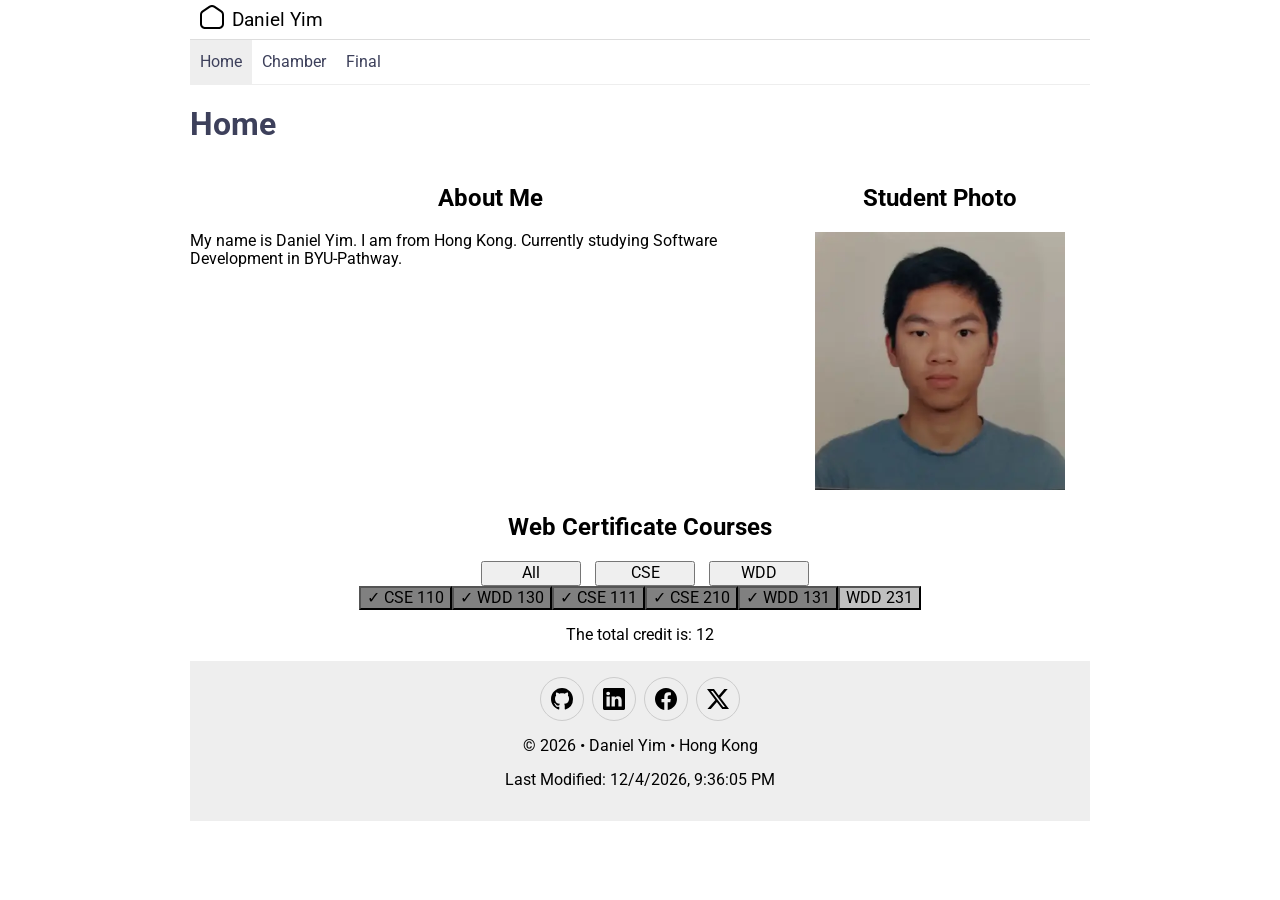
<file: index.html>
<!DOCTYPE html>
<html lang="en">
    <head>
        <meta charset="UTF-8">
        <meta name="viewport" content="width=device-width, initial-scale=1.0">
        <title>Document</title>
        <meta name="description" content="WDD 231, Web Frontend Development 1, week 1 assignment, home page">
        <meta name="author" content="Daniel Yim">
        <meta property="og:title" content="WDD 231 Daniel Yim home page">
        <meta property="og:description" content="WDD 231, Web Frontend Development 1, home page assignment by Daniel Yim">
        <meta property="og:image" content="https://www.apple.com/ac/structured-data/images/open_graph_logo.png?202110180743">
        <meta property="og:url" content="https://daniely998.github.io/wdd231/">

        <link rel="preconnect" href="https://fonts.googleapis.com">
        <link rel="preconnect" href="https://fonts.gstatic.com" crossorigin>
        <link href="https://fonts.googleapis.com/css2?family=Roboto:ital,wght@0,100..900;1,100..900&display=swap" rel="stylesheet">

        <link rel="stylesheet" href="styles/normalize.css">
        <link rel="stylesheet" href="styles/base.css">
        <link rel="stylesheet" href="styles/larger.css">

        <link rel="icon" href="favicon.ico">

        <script src="scripts/navigation.js" defer></script>
        <script src="scripts/index.js" defer></script>
    </head>
    <body>
        <header>
            <img src="images/home.svg" alt="Site Logo" width="512" height="512">
            <span>Daniel Yim</span>
            <button id="ham-btn" aria-label="hamburger menu" class="hamburger"></button>
        </header>
        <nav id="nav-bar" class="navigation">
            <ul>
                <li class="current"><a href="https://daniely998.github.io/wdd231/">Home</a></li>
                <li><a href="https://daniely998.github.io/wdd231/chamber/directory.html/">Chamber</a></li>
                <li><a href="#">Final</a></li>
            </ul>
        </nav>
        <main>
            <h1>Home</h1>
            <div class="split">
                <section class="about">
                    <h2>About Me</h2>
                    <p>My name is Daniel Yim. I am from Hong Kong. Currently studying Software Development in BYU-Pathway.</p>
                </section>
                <section class="photo">
                    <h2>Student Photo</h2>
                    <img src="images/profile.webp" alt="student photo">
                </section>
            </div>
            <section class="course">
                <h2>Web Certificate Courses</h2>
                <div class="buttons">
                    <button id="all">All</button>
                    <button id="cse">CSE</button>
                    <button id="wdd">WDD</button>
                </div>
                <div class="courselist"></div>
            </section>
        </main>
        <footer>
            <div class="social">
                <a href="https://github.com/" target="_blank"><img src="images/github.svg" alt="Github" width="16" height="16"></a>
                <a href="https://linkedin.com/" target="_blank"><img src="images/linkedin.svg" alt="LinkedIn" width="16" height="16"></a>
                <a href="https://www.facebook.com/" target="_blank"><img src="images/facebook.svg" alt="Facebook" width="16" height="16"></a>
                <a href="https://x.com/" target="_blank"><img src="images/twitter-x.svg" alt="X" width="16" height="16"></a>
            </div>
            <p>&copy; <span id="currentyear"></span> &bull; Daniel Yim &bull; Hong Kong</p>
            <p id="lastModified">Last Modified</p>
        </footer>
    </body>
</html>
</file>
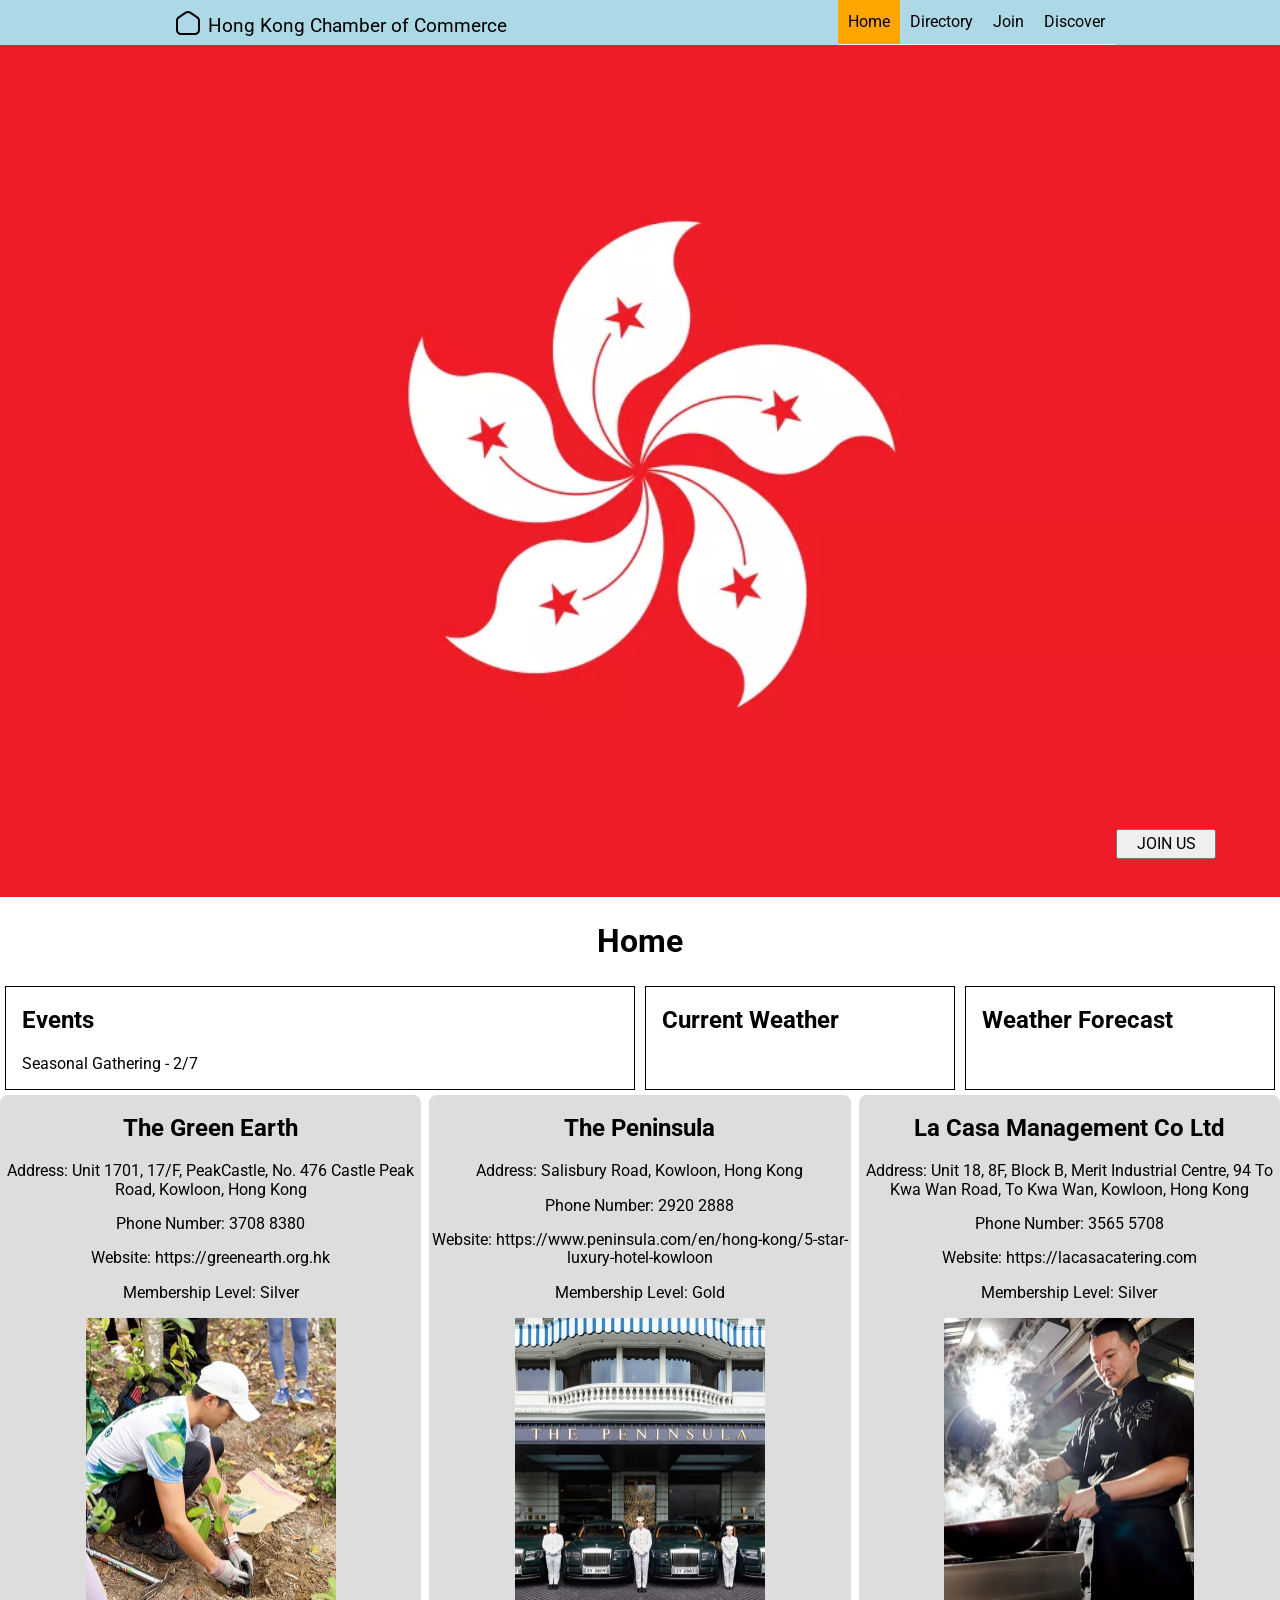
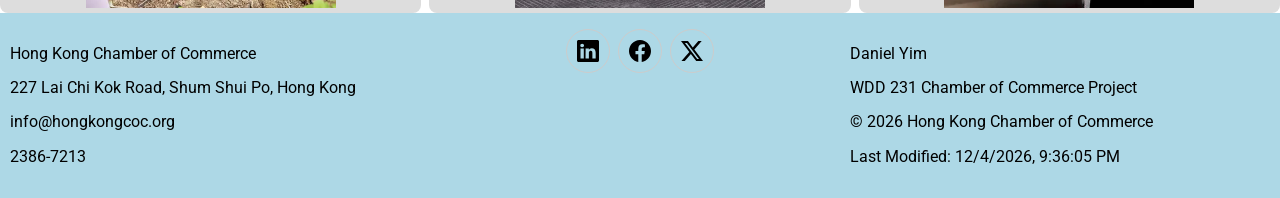
<file: chamber/index.html>
<!DOCTYPE html>
<html lang="en">
    <head>
        <meta charset="UTF-8">
        <meta name="viewport" content="width=device-width, initial-scale=1.0">
        <meta name="author" content="Daniel Yim">
        <meta name="description" content="WDD 231, Web Frontend Development 1, Chamber of Commerce project, home page">
        
        <meta property="og:title" content="WDD 231 Chamber of Commerce Home">
        <meta property="og:description" content="WDD 231, Web Frontend Development 1, Chamber of Commerce project, home page">
        <meta property="og:image" content="https://daniely998.github.io/wdd231/chamber/images/hong-kong-flag.webp">
        <meta property="og:url" content="https://daniely998.github.io/wdd231/chamber/index.html">
        
        <title>WDD 231 Chamber of Commerce</title>

        <link rel="icon" href="images/favicon.ico">
        
        <link rel="preconnect" href="https://fonts.googleapis.com">
        <link rel="preconnect" href="https://fonts.gstatic.com" crossorigin>
        <link href="https://fonts.googleapis.com/css2?family=Roboto:ital,wght@0,100..900;1,100..900&display=swap" rel="stylesheet">
        
        <link rel="stylesheet" href="styles/normalize.css">
        <link rel="stylesheet" href="styles/base.css">
        <link rel="stylesheet" href="styles/larger.css">

        <script src="scripts/navigation.js" defer></script>
        <script src="scripts/footer.js" defer></script>
        <script src="scripts/index.js" defer></script>
    </head>
    <body>
        <div class="top">
            <header>
                <img src="images/home.svg" alt="Site Logo" width="512" height="512">
                <span>Hong Kong Chamber of Commerce</span>
                <button id="ham-btn" aria-label="hamburger menu" class="hamburger"></button>
            </header>
            <nav id="nav-bar" class="navigation">
                <ul>
                    <li class="current"><a href="#">Home</a></li>
                    <li><a href="directory.html">Directory</a></li>
                    <li><a href="join.html">Join</a></li>
                    <li><a href="#">Discover</a></li>
                </ul>
            </nav>
        </div>
        <main>
            <div class="hero">
                <img src="images/hong-kong-flag.webp" alt="Home Page Hero Image">
                <button class="cta">JOIN US</button>
            </div>
            <h1>Home</h1>
            <div class="home-main">
                <section class="event">
                    <h2>Events</h2>
                    <p>Seasonal Gathering - 2/7</p>
                </section>
                <section class="current-weather">
                    <h2>Current Weather</h2>
                </section>
                <section class="forecast">
                    <h2>Weather Forecast</h2>
                </section>
            </div>
            <div class="spotlight"></div>
        </main>
        <div class="bottom">
            <footer>
            <div>
                <p>Hong Kong Chamber of Commerce</p>
                <p>227 Lai Chi Kok Road, Shum Shui Po, Hong Kong</p>
                <p>info@hongkongcoc.org</p>
                <p>2386-7213</p>
            </div>
            <div class="social">
                <a href="https://linkedin.com/" target="_blank"><img src="images/linkedin.svg" alt="LinkedIn" width="16" height="16"></a>
                <a href="https://www.facebook.com/" target="_blank"><img src="images/facebook.svg" alt="Facebook" width="16" height="16"></a>
                <a href="https://x.com/" target="_blank"><img src="images/twitter-x.svg" alt="X" width="16" height="16"></a>
            </div>
            <div>
                <p>Daniel Yim</p>
                <p>WDD 231 Chamber of Commerce Project</p>
                <p>&copy; <span id="currentyear"></span> Hong Kong Chamber of Commerce</p>
                <p id="lastModified">Last Modified</p>
            </div>
        </footer>
        </div>
    </body>
</html>
</file>
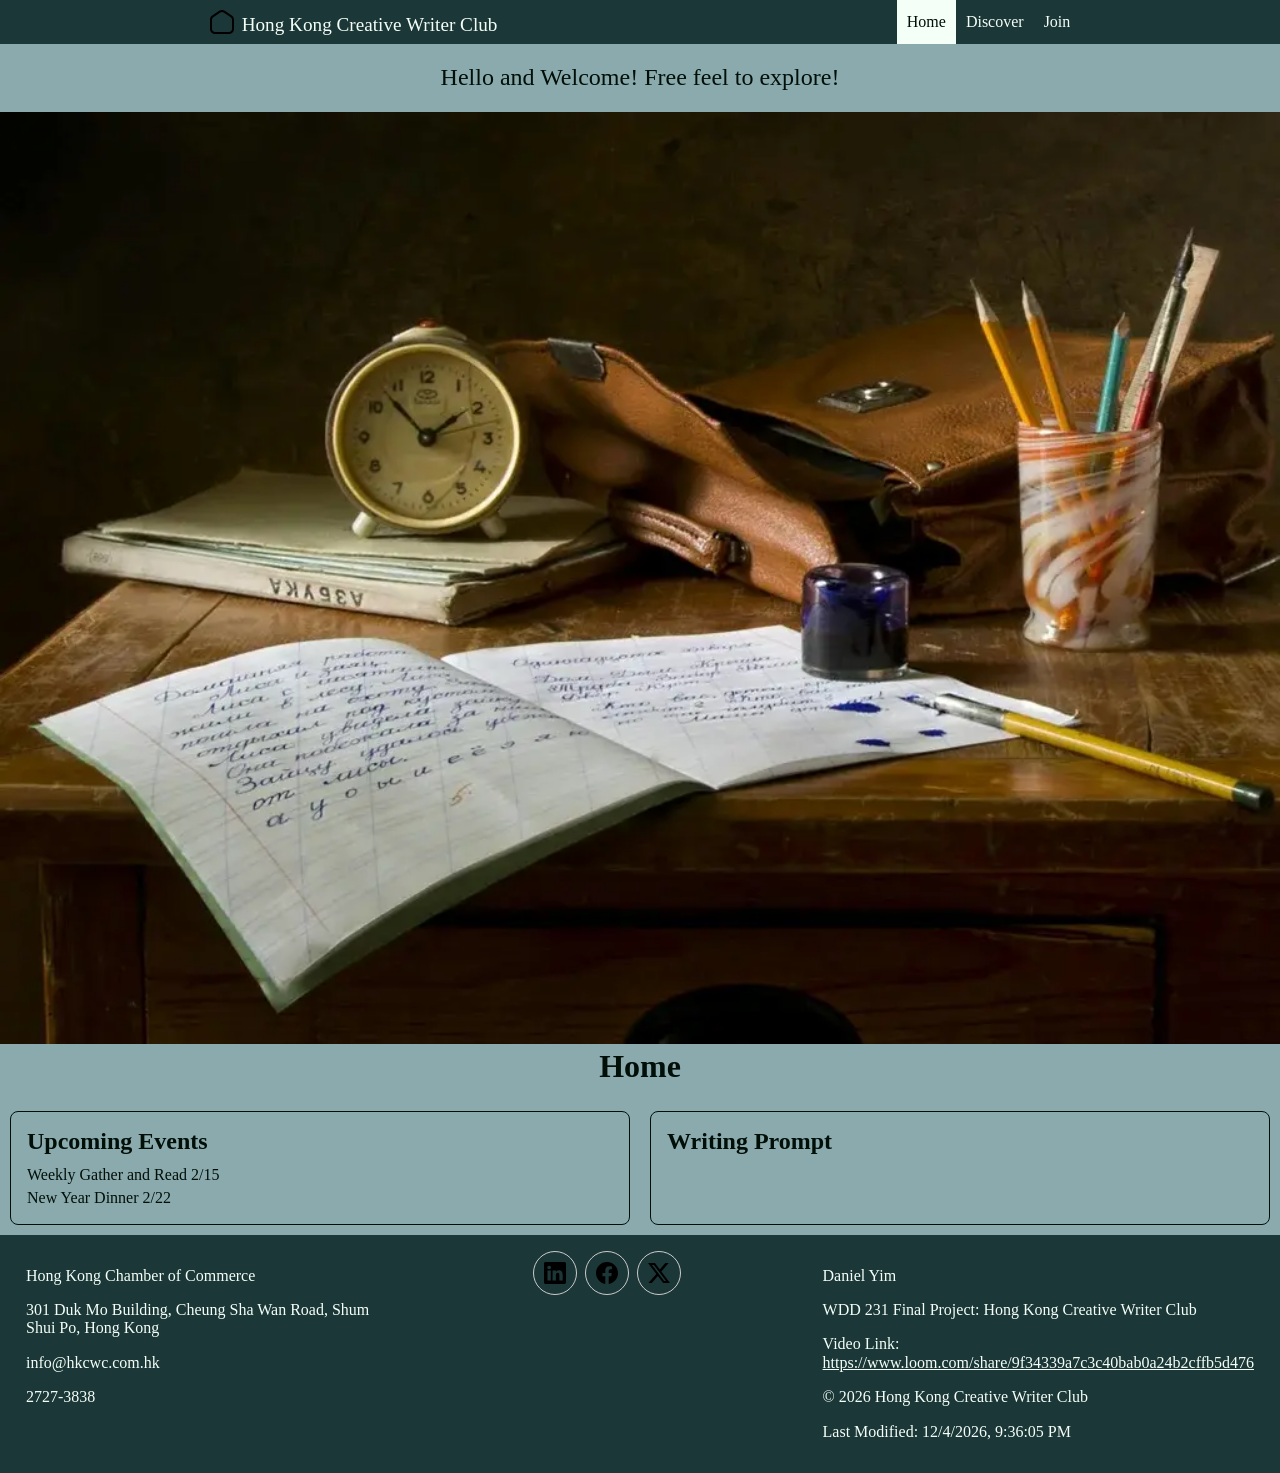
<file: final/index.html>
<!DOCTYPE html>
<html lang="en">
<head>
        <meta charset="UTF-8">
        <meta name="viewport" content="width=device-width, initial-scale=1.0">
        <meta name="author" content="Daniel Yim">
        <meta name="description" content="WDD 231, Web Frontend Development 1, Chamber of Commerce project, home page">
        
        <meta property="og:title" content="WDD 231 Final Project: Hong Kong Creative Writer Club Home Page">
        <meta property="og:description" content="WDD 231, Web Frontend Development 1, Individual final project, Hong Kong Creative Writer Club, home page">
        <meta property="og:image" content="https://daniely998.github.io/wdd231/chamber/images/hong-kong-flag.webp">
        <meta property="og:url" content="https://daniely998.github.io/wdd231/final/index.html">
        
        <title>WDD 231 Final Project: Hong Kong Creative Writer Club Home Page</title>

        <link rel="icon" href="../favicon.ico">
        
        <link rel="preconnect" href="https://fonts.googleapis.com">
        <link rel="preconnect" href="https://fonts.gstatic.com" crossorigin>
        <link href="https://fonts.googleapis.com/css2?family=Playwrite+NZ+Basic:wght@100..400&family=Roboto:ital,wght@0,100..900;1,100..900&display=swap" rel="stylesheet">
        
        <link rel="stylesheet" href="styles/normalize.css">
        <link rel="stylesheet" href="styles/base.css">
        <link rel="stylesheet" href="styles/larger.css">

        <script src="scripts/navigation.js" defer></script>
        <script src="scripts/footer.js" defer></script>
        <script src="scripts/index.js" defer></script>
</head>
<body>
    <div class="top">
        <header>
            <img src="images/home.svg" alt="Site Logo" width="512" height="512">
            <span>Hong Kong Creative Writer Club</span>
            <button id="ham-btn" aria-label="hamburger menu" class="hamburger"></button>
        </header>
        <nav id="nav-bar" class="navigation">
            <ul>
                <li class="current"><a href="index.html">Home</a></li>
                <li><a href="discover.html">Discover</a></li>
                <li><a href="join.html">Join</a></li>
            </ul>
        </nav>
    </div>
    <main id="home-main">
        <p id="welcome"></p>
        <img src="images/hero.webp" alt="Hong Kong Creative Writer Club">
        <h1>Home</h1>
        <section id="home-sub">
            <div id="event">
                <h2>Upcoming Events</h2>
                <p>Weekly Gather and Read 2/15</p>
                <p>New Year Dinner 2/22</p>
            </div>
            <div id="prompt">
                <h2>Writing Prompt</h2>
            </div>
        </section>
        
    </main>
    <footer>
        <div>
            <p>Hong Kong Chamber of Commerce</p>
            <p>301 Duk Mo Building, Cheung Sha Wan Road, Shum Shui Po, Hong Kong</p>
            <p>info@hkcwc.com.hk</p>
            <p>2727-3838</p>
        </div>
        <div class="social">
            <a href="https://linkedin.com/" target="_blank"><img src="images/linkedin.svg" alt="LinkedIn" width="16" height="16"></a>
            <a href="https://www.facebook.com/" target="_blank"><img src="images/facebook.svg" alt="Facebook" width="16" height="16"></a>
            <a href="https://x.com/" target="_blank"><img src="images/twitter-x.svg" alt="X" width="16" height="16"></a>
        </div>
        <div>
            <p>Daniel Yim</p>
            <p>WDD 231 Final Project: Hong Kong Creative Writer Club</p>
            <p>Video Link: <span><a href="https://www.loom.com/share/9f34339a7c3c40bab0a24b2cffb5d476" target="_blank">https://www.loom.com/share/9f34339a7c3c40bab0a24b2cffb5d476</a></span></p>
            <p>&copy; <span id="currentyear"></span> Hong Kong Creative Writer Club</p>
            <p id="lastModified">Last Modified</p>
        </div>
    </footer>
</body>
</html>
</file>
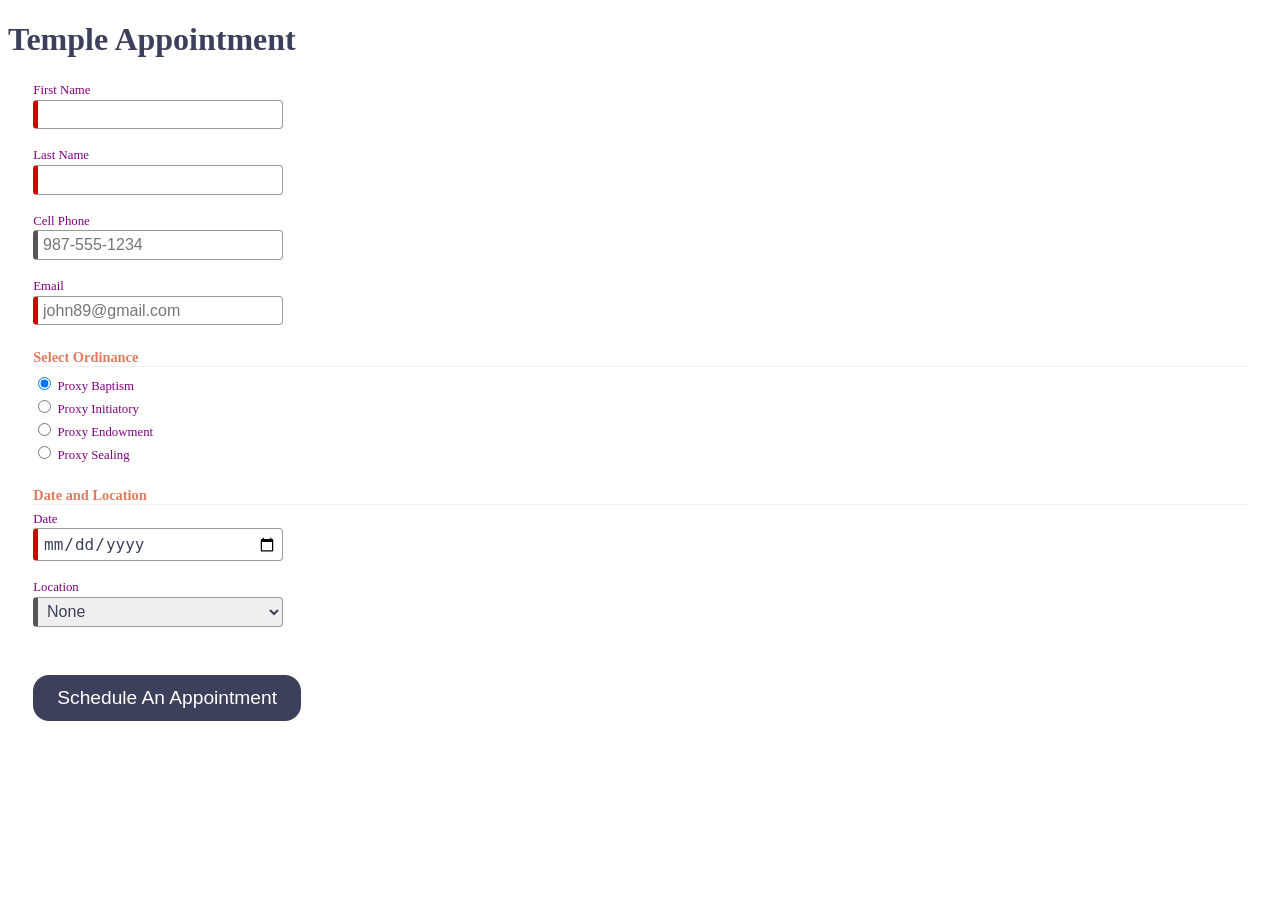
<file: week4/startHere/startHere/index.html>
<!DOCTYPE html>
<html lang="en">

<head>
  <meta charset="UTF-8">
  <meta name="viewport" content="width=device-width, initial-scale=1.0">
  <meta name="description" content="Web Lab Start File">
  <meta name="author" content="Paul Cheney">

  <link rel="stylesheet" href="styles/small.css">
  <link rel="stylesheet" href="styles/large.css">

  <title>Web Lab Start File</title>
</head>

<body>

  <main>
    <h1>Temple Appointment</h1>

    <form method="GET" action="thanks.html" class="designOne">
      <label>First Name <input type="text" name="first" required autocomplete="given-name" title="Your First Name"></label>
        <label>Last Name <input type="text" name="last" required autocomplete="family-name" title="Your Last Name"></label>
        <label>Cell Phone <input type="tel" name="phone"  autocomplete="tel" title="A Phone Number with dashes" placeholder="987-555-1234" ></label>
        <label>Email <input type="email" name="email" required placeholder="john89@gmail.com"  title="Your Email" autocomplete="email"></label>
  

        <h3>Select Ordinance</h3>
        <label><input type="radio" name="ordinance" value="Baptism" checked> Proxy Baptism</label>
        <label><input type="radio" name="ordinance" value="Initiatory"> Proxy Initiatory</label>
        <label><input type="radio" name="ordinance" value="Endowment"> Proxy Endowment</label>
        <label><input type="radio" name="ordinance" value="Sealing"> Proxy Sealing</label>

        
        <h3>Date and Location</h3>
        <label>Date <input type="date" name="date" required></label>

        <label>Location
          <select name="location" required>
            <option value="">None</option>
            <option value="Payson">Payson</option>
            <option value="Orem">Orem</option>
            <option value="Provo City Center">Provo City Center</option>
        </label>

        <input type="submit" value="Schedule An Appointment">
    </form>

    
  </main>

</body>
</html>
</file>
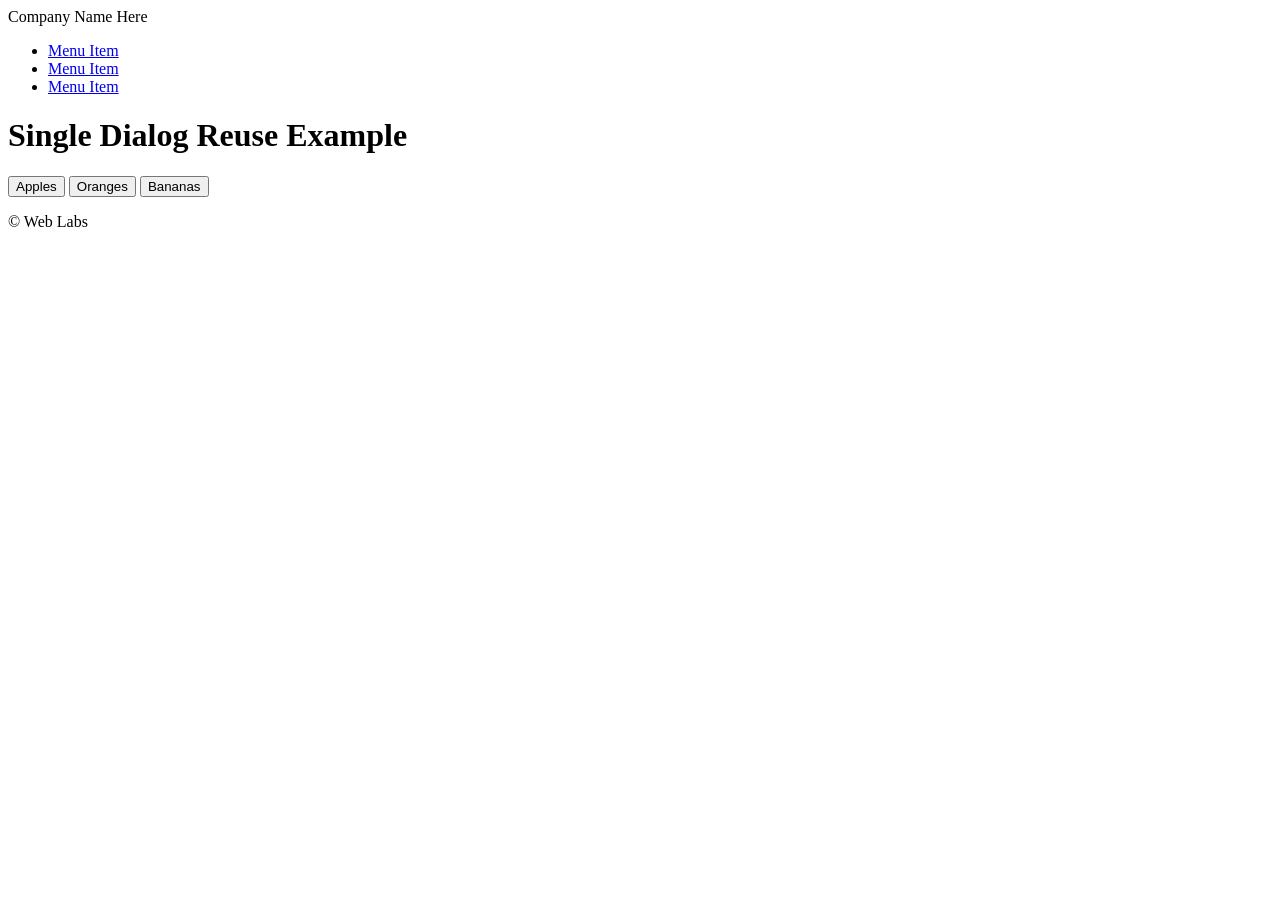
<file: week4/startLab/startLab/index.html>
<!DOCTYPE html>
<html lang="en">

<head>
  <meta charset="UTF-8">
  <meta name="viewport" content="width=device-width, initial-scale=1.0">
  <meta name="description" content="Web Lab Start File">
  <meta name="author" content="Paul Cheney">

  <link rel="stylesheet" href="styles/small.css">
  <link rel="stylesheet" href="styles/large.css">

  <title>Web Lab Start File</title>
</head>

<body>
  <header>
    <span>Company Name Here</span>
  </header>

  <nav>
    <ul>
      <li><a href="#">Menu Item</a></li>
      <li><a href="#">Menu Item</a></li>
      <li><a href="#">Menu Item</a></li>
    </ul>
  </nav>

  <main>
    <h1>Single Dialog Reuse Example</h1>
    <button id="openButton1">Apples</button>
    <button id="openButton2">Oranges</button>
    <button id="openButton3">Bananas</button>
    <dialog id="dialogBox">
      <div></div>
      <button id="closeButton">Close</button>
    </dialog>



  </main>

  <footer>
    <p>&copy; Web Labs</p>
  </footer>

  <script src="js/scripts.js"></script>
</body>
</html>
</file>
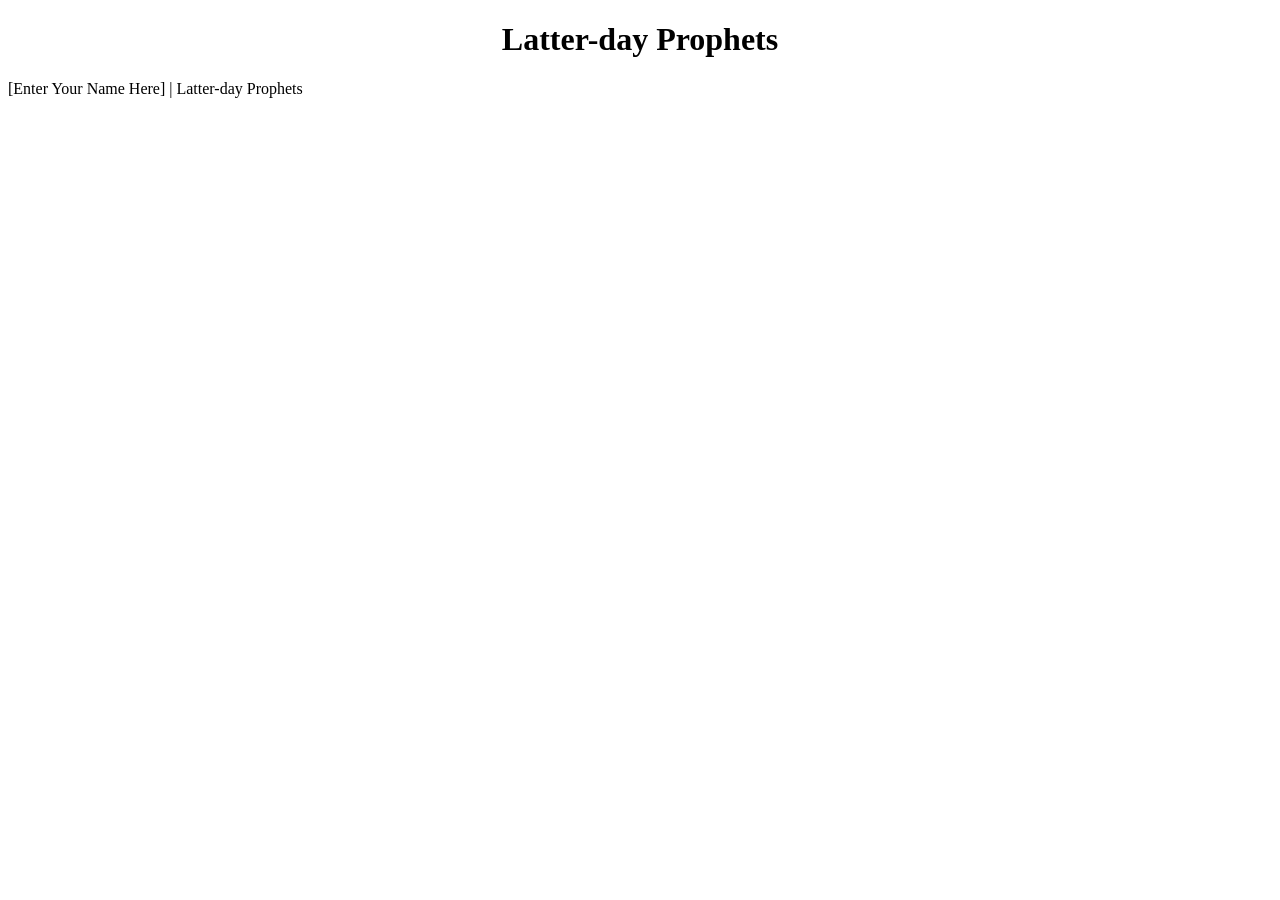
<file: prophets.html>
<!DOCTYPE html>
<html lang="en">
<head>
    <meta charset="UTF-8">
    <meta name="viewport" content="width=device-width, initial-scale=1.0">
    <meta name="author" content="Daniel Yim">
    <meta name="description" content="WDD 231, prohets fetch API learning activity.">

    <link rel="stylesheet" href="styles/prophets.css">
    <script src="scripts/prophets.js" defer></script>
    <title>Prophets</title>
</head>
<body>
    <header>
        <h1>Latter-day Prophets</h1>
    </header>
    <main>
        <div id="cards"></div>
    </main>
    <footer>
        [Enter Your Name Here] | Latter-day Prophets
    </footer>
</body>
</html>
</file>
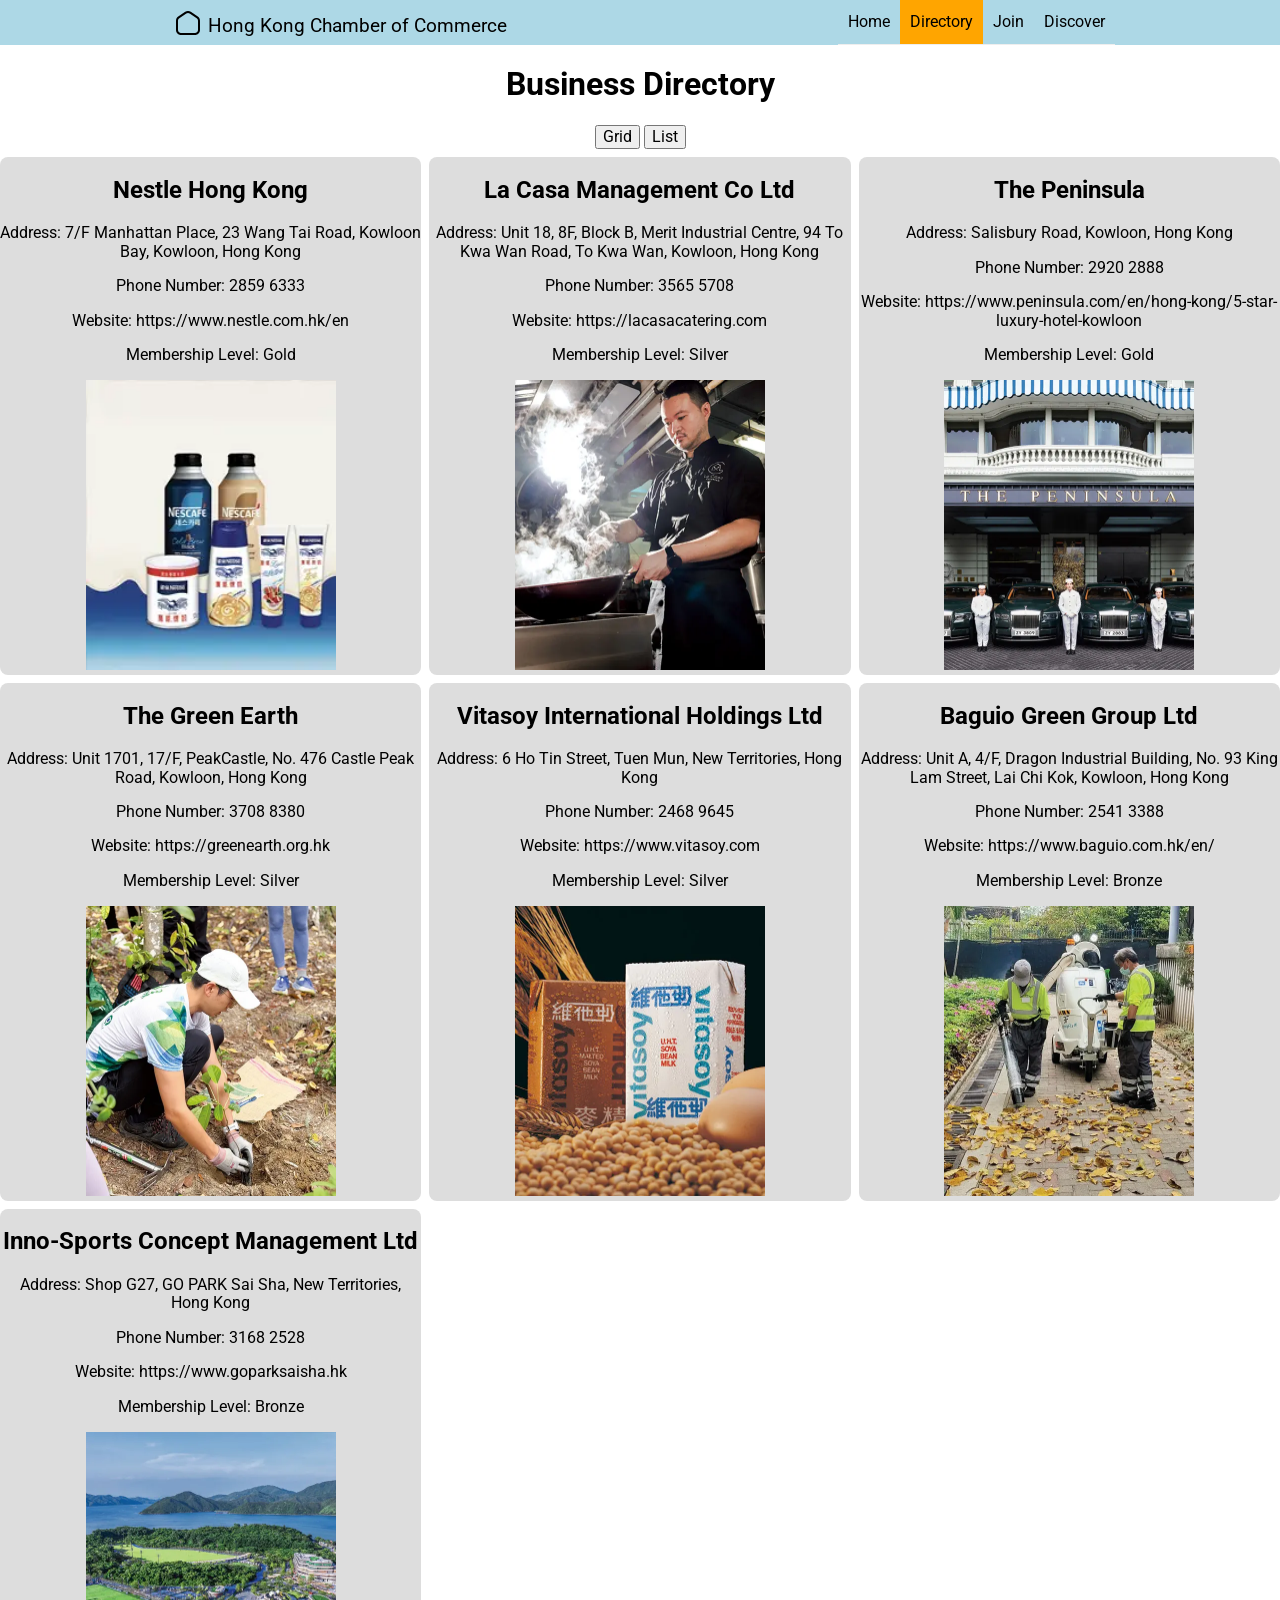
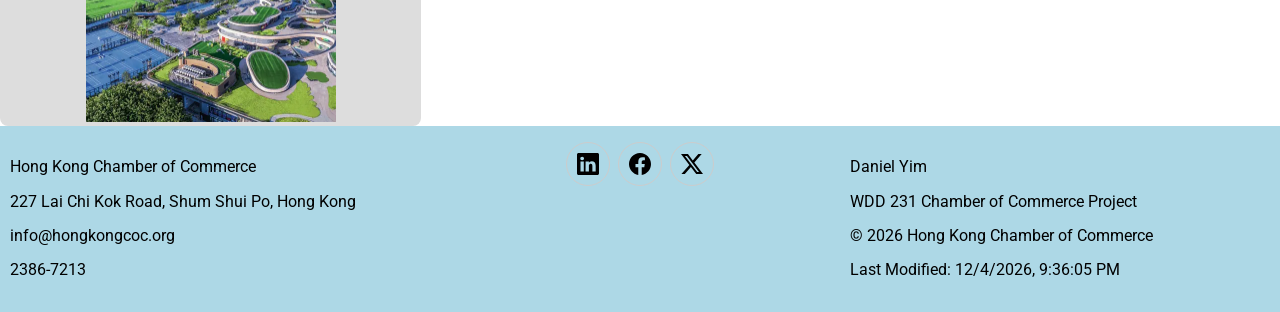
<file: chamber/directory.html>
<!DOCTYPE html>
<html lang="en">
    <head>
        <meta charset="UTF-8">
        <meta name="viewport" content="width=device-width, initial-scale=1.0">
        <meta name="author" content="Daniel Yim">
        <meta name="description" content="WDD 231, Web Frontend Development 1, Chamber of Commerce project, directory page">
        
        <meta property="og:title" content="WDD 231 Chamber of Commerce Directory">
        <meta property="og:description" content="WDD 231, Web Frontend Development 1, Chamber of Commerce project, directory page">
        <meta property="og:image" content="https://daniely998.github.io/wdd231/chamber/images/hong-kong-flag.webp">
        <meta property="og:url" content="https://daniely998.github.io/wdd231/chamber/directory.html">
        
        <title>WDD 231 Chamber of Commerce Directory</title>

        <link rel="icon" href="images/favicon.ico">
        
        <link rel="preconnect" href="https://fonts.googleapis.com">
        <link rel="preconnect" href="https://fonts.gstatic.com" crossorigin>
        <link href="https://fonts.googleapis.com/css2?family=Roboto:ital,wght@0,100..900;1,100..900&display=swap" rel="stylesheet">
        
        <link rel="stylesheet" href="styles/normalize.css">
        <link rel="stylesheet" href="styles/base.css">
        <link rel="stylesheet" href="styles/larger.css">

        <script src="scripts/navigation.js" defer></script>
        <script src="scripts/footer.js" defer></script>
        <script src="scripts/directory.js" defer></script>
    </head>
    <body>
        <div class="top">
            <header>
                <img src="images/home.svg" alt="Site Logo" width="512" height="512">
                <span>Hong Kong Chamber of Commerce</span>
                <button id="ham-btn" aria-label="hamburger menu" class="hamburger"></button>
            </header>
            <nav id="nav-bar" class="navigation">
                <ul>
                    <li><a href="index.html">Home</a></li>
                    <li class="current"><a href="#">Directory</a></li>
                    <li><a href="join.html">Join</a></li>
                    <li><a href="discover.html">Discover</a></li>
                </ul>
            </nav>
        </div>
        <main>
            <h1>Business Directory</h1>
            <div class="menu">
                <button id="grid-btn">Grid</button>
                <button id="list-btn">List</button>
	        </div>
            <div id="members" class="grid"></div>
        </main>
        <div class="bottom">
            <footer>
            <div>
                <p>Hong Kong Chamber of Commerce</p>
                <p>227 Lai Chi Kok Road, Shum Shui Po, Hong Kong</p>
                <p>info@hongkongcoc.org</p>
                <p>2386-7213</p>
            </div>
            <div class="social">
                <a href="https://linkedin.com/" target="_blank"><img src="images/linkedin.svg" alt="LinkedIn" width="16" height="16"></a>
                <a href="https://www.facebook.com/" target="_blank"><img src="images/facebook.svg" alt="Facebook" width="16" height="16"></a>
                <a href="https://x.com/" target="_blank"><img src="images/twitter-x.svg" alt="X" width="16" height="16"></a>
            </div>
            <div>
                <p>Daniel Yim</p>
                <p>WDD 231 Chamber of Commerce Project</p>
                <p>&copy; <span id="currentyear"></span> Hong Kong Chamber of Commerce</p>
                <p id="lastModified">Last Modified</p>
            </div>
        </footer>
        </div>
    </body>
</html>
</file>
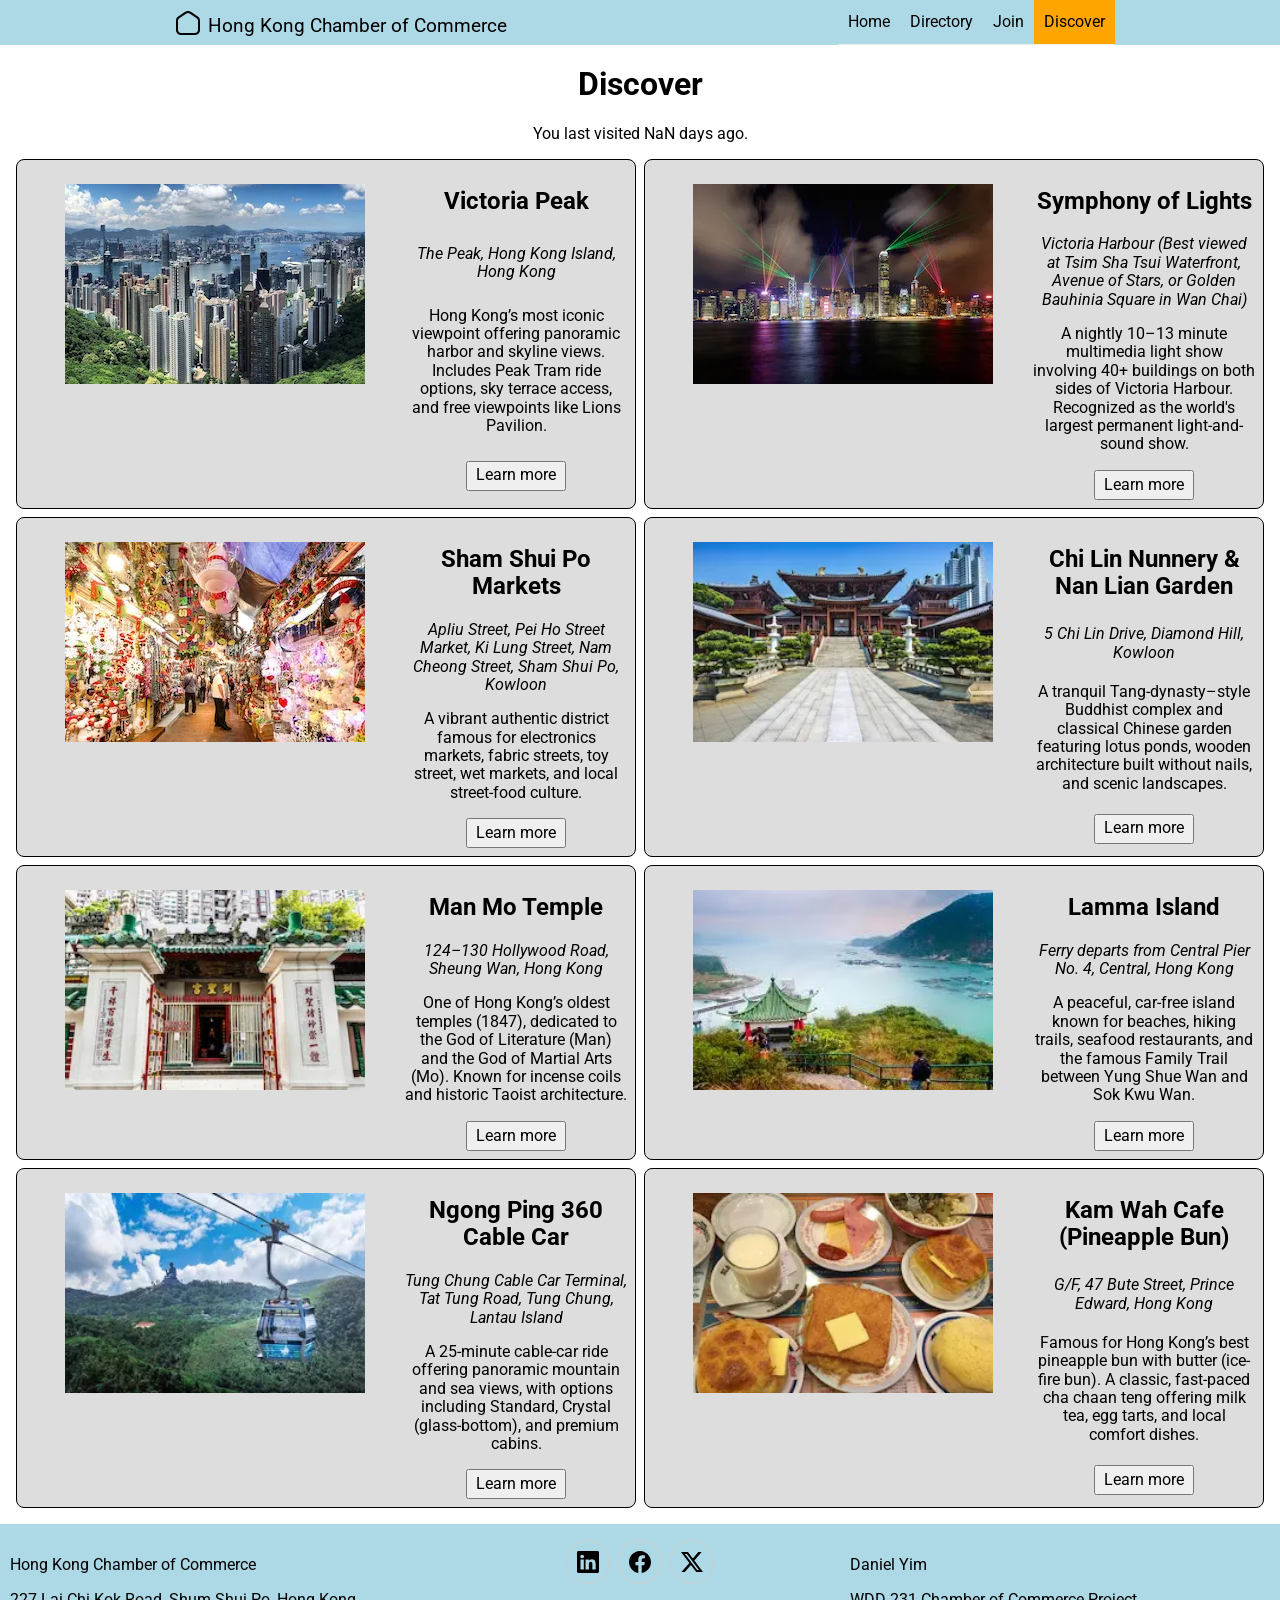
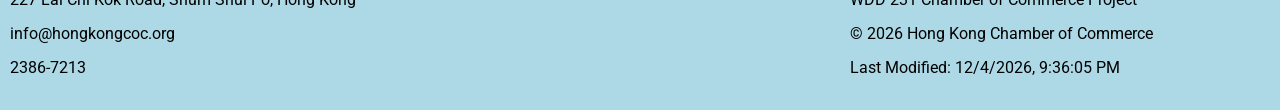
<file: chamber/discover.html>
<!DOCTYPE html>
<html lang="en">
    <head>
        <meta charset="UTF-8">
        <meta name="viewport" content="width=device-width, initial-scale=1.0">
        <meta name="author" content="Daniel Yim">
        <meta name="description" content="WDD 231, Web Frontend Development 1, Chamber of Commerce project, directory page">
        
        <meta property="og:title" content="WDD 231 Chamber of Commerce Directory">
        <meta property="og:description" content="WDD 231, Web Frontend Development 1, Chamber of Commerce project, directory page">
        <meta property="og:image" content="https://daniely998.github.io/wdd231/chamber/images/hong-kong-flag.webp">
        <meta property="og:url" content="https://daniely998.github.io/wdd231/chamber/discover.html">
        
        <title>WDD 231 Chamber of Commerce Discover</title>

        <link rel="icon" href="images/favicon.ico">
        
        <link rel="preconnect" href="https://fonts.googleapis.com">
        <link rel="preconnect" href="https://fonts.gstatic.com" crossorigin>
        <link href="https://fonts.googleapis.com/css2?family=Roboto:ital,wght@0,100..900;1,100..900&display=swap" rel="stylesheet">
        
        <link rel="stylesheet" href="styles/normalize.css">
        <link rel="stylesheet" href="styles/base.css">
        <link rel="stylesheet" href="styles/larger.css">

        <script src="scripts/navigation.js" defer></script>
        <script src="scripts/footer.js" defer></script>
        <script src="scripts/discover.js" type="module"></script>
    </head>
    <body>
        <div class="top">
            <header>
                <img src="images/home.svg" alt="Site Logo" width="512" height="512">
                <span>Hong Kong Chamber of Commerce</span>
                <button id="ham-btn" aria-label="hamburger menu" class="hamburger"></button>
            </header>
            <nav id="nav-bar" class="navigation">
                <ul>
                    <li><a href="index.html">Home</a></li>
                    <li><a href="directory.html">Directory</a></li>
                    <li><a href="join.html">Join</a></li>
                    <li class="current"><a href="#">Discover</a></li>
                </ul>
            </nav>
        </div>
        <main>
            <h1>Discover</h1>
            <p id="welcome">Hello</p>
            <div id="places"></div>
        </main>
        <div class="bottom">
            <footer>
            <div>
                <p>Hong Kong Chamber of Commerce</p>
                <p>227 Lai Chi Kok Road, Shum Shui Po, Hong Kong</p>
                <p>info@hongkongcoc.org</p>
                <p>2386-7213</p>
            </div>
            <div class="social">
                <a href="https://linkedin.com/" target="_blank"><img src="images/linkedin.svg" alt="LinkedIn" width="16" height="16"></a>
                <a href="https://www.facebook.com/" target="_blank"><img src="images/facebook.svg" alt="Facebook" width="16" height="16"></a>
                <a href="https://x.com/" target="_blank"><img src="images/twitter-x.svg" alt="X" width="16" height="16"></a>
            </div>
            <div>
                <p>Daniel Yim</p>
                <p>WDD 231 Chamber of Commerce Project</p>
                <p>&copy; <span id="currentyear"></span> Hong Kong Chamber of Commerce</p>
                <p id="lastModified">Last Modified</p>
            </div>
        </footer>
        </div>
    </body>
</html>
</file>
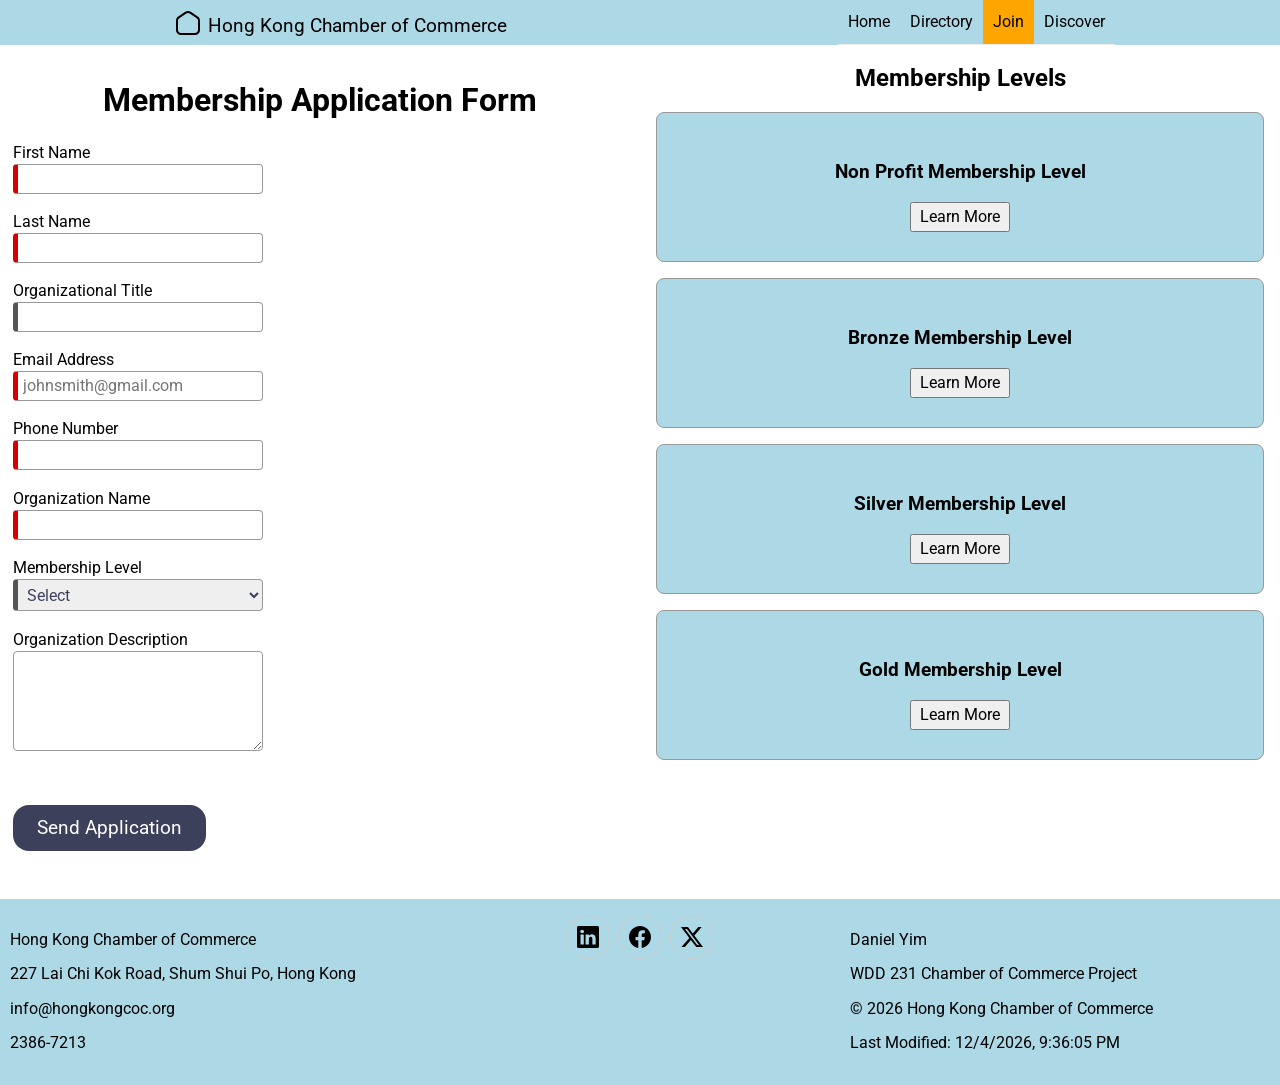
<file: chamber/join.html>
<!DOCTYPE html>
<html lang="en">
    <head>
        <meta charset="UTF-8">
        <meta name="viewport" content="width=device-width, initial-scale=1.0">
        <meta name="author" content="Daniel Yim">
        <meta name="description" content="WDD 231, Web Frontend Development 1, Chamber of Commerce project, home page">
        
        <meta property="og:title" content="WDD 231 Chamber of Commerce Join Page">
        <meta property="og:description" content="WDD 231, Web Frontend Development 1, Chamber of Commerce project, join page">
        <meta property="og:image" content="https://daniely998.github.io/wdd231/chamber/images/hong-kong-flag.webp">
        <meta property="og:url" content="https://daniely998.github.io/wdd231/chamber/join.html">
        
        <title>WDD 231 Join Chamber of Commerce</title>

        <link rel="icon" href="images/favicon.ico">
        
        <link rel="preconnect" href="https://fonts.googleapis.com">
        <link rel="preconnect" href="https://fonts.gstatic.com" crossorigin>
        <link href="https://fonts.googleapis.com/css2?family=Roboto:ital,wght@0,100..900;1,100..900&display=swap" rel="stylesheet">
        
        <link rel="stylesheet" href="styles/normalize.css">
        <link rel="stylesheet" href="styles/base.css">
        <link rel="stylesheet" href="styles/larger.css">

        <script src="scripts/navigation.js" defer></script>
        <script src="scripts/footer.js" defer></script>
        <script src="scripts/join.js" defer></script>
    </head>
    <body>
        <div class="top">
            <header>
                <img src="images/home.svg" alt="Site Logo" width="512" height="512">
                <span>Hong Kong Chamber of Commerce</span>
                <button id="ham-btn" aria-label="hamburger menu" class="hamburger"></button>
            </header>
            <nav id="nav-bar" class="navigation">
                <ul>
                    <li><a href="index.html">Home</a></li>
                    <li><a href="directory.html">Directory</a></li>
                    <li class="current"><a href="#">Join</a></li>
                    <li><a href="discover.html">Discover</a></li>
                </ul>
            </nav>
        </div>
        <main id="form-main">
            <form method="GET" action="thankyou.html">
                <h1>Membership Application Form</h1>
                <label>First Name <input type="text" required name="first" title="Your First Name" autocomplete="given-name"></label>
                <label>Last Name <input type="text" required name="last" title="Your Last Name" autocomplete="family-name"></label>
                <label>Organizational Title <input type="text" name="title" title="Your Organizational Title" autocomplete="organization-title" pattern="[A-Za-z\-\s]{7,}"></label>
                <label>Email Address <input type="email" required name="email" title="Your Email Address" autocomplete="email" placeholder="johnsmith@gmail.com"></label>
                <label>Phone Number <input type="tel" required name="phone" title="Your Phone Number" autocomplete="tel"></label>
                <label>Organization Name <input type="text" required name="org-name" title="Your Organization's Name" autocomplete="organization"></label>
                <label>Membership Level
                    <select name="membership" required>
                        <option disabled selected value="">Select</option>
                        <option value="np">Non Profit</option>
                        <option value="bronze">Bronze</option>
                        <option value="silver">Silver</option>
                        <option value="gold">Gold</option>
                    </select>
                </label>
                <label>Organization Description <textarea title="Your Organization's Description" name="description"></textarea></label>
                <label><input type="hidden" name="timestamp" id="timestamp"></label>
                <label><input type="submit" value="Send Application"><a href="thankyou.html"></a></label>
            </form>
            <div>
                <h2>Membership Levels</h2>
                <div class="join-card">
                    <h3>Non Profit Membership Level</h3>
                    <button id="np-op">Learn More</button>
                </div>
                <div class="join-card">
                    <h3>Bronze Membership Level</h3>
                    <button id="bronze-op">Learn More</button>
                </div>
                <div class="join-card">
                    <h3>Silver Membership Level</h3>
                    <button id="silver-op">Learn More</button>
                </div>
                <div class="join-card">
                    <h3>Gold Membership Level</h3>
                    <button id="gold-op">Learn More</button>
                </div>
                <dialog id="join-modal">
                    <div></div>
                    <button id="closeModal">Close</button>
                </dialog>
            </div>
        </main>
        <div class="bottom">
            <footer>
            <div>
                <p>Hong Kong Chamber of Commerce</p>
                <p>227 Lai Chi Kok Road, Shum Shui Po, Hong Kong</p>
                <p>info@hongkongcoc.org</p>
                <p>2386-7213</p>
            </div>
            <div class="social">
                <a href="https://linkedin.com/" target="_blank"><img src="images/linkedin.svg" alt="LinkedIn" width="16" height="16"></a>
                <a href="https://www.facebook.com/" target="_blank"><img src="images/facebook.svg" alt="Facebook" width="16" height="16"></a>
                <a href="https://x.com/" target="_blank"><img src="images/twitter-x.svg" alt="X" width="16" height="16"></a>
            </div>
            <div>
                <p>Daniel Yim</p>
                <p>WDD 231 Chamber of Commerce Project</p>
                <p>&copy; <span id="currentyear"></span> Hong Kong Chamber of Commerce</p>
                <p id="lastModified">Last Modified</p>
            </div>
        </footer>
        </div>
    </body>
</html>
</file>
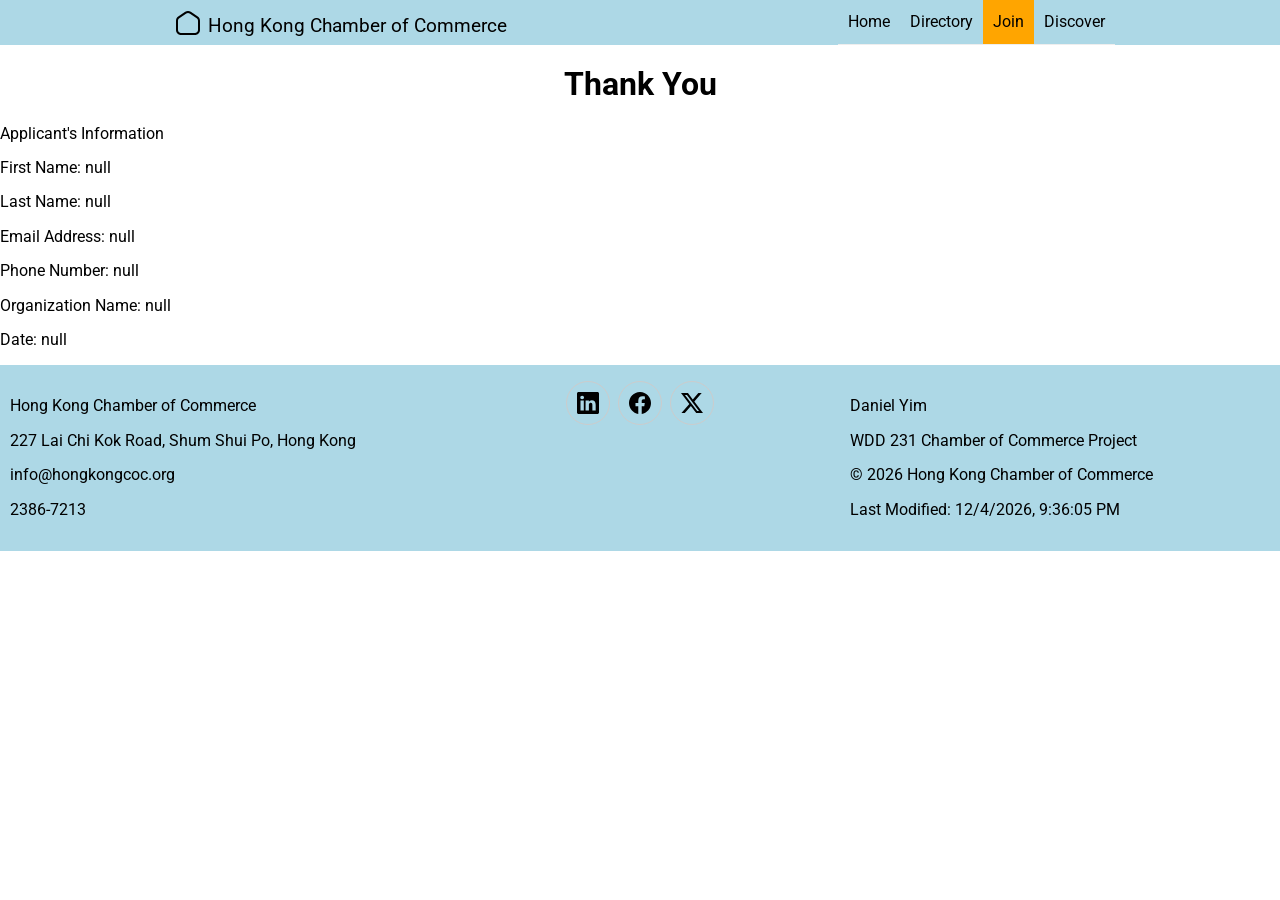
<file: chamber/thankyou.html>
<!DOCTYPE html>
<html lang="en">
    <head>
        <meta charset="UTF-8">
        <meta name="viewport" content="width=device-width, initial-scale=1.0">
        <meta name="author" content="Daniel Yim">
        <meta name="description" content="WDD 231, Web Frontend Development 1, Chamber of Commerce project, home page">
        
        <meta property="og:title" content="WDD 231 Chamber of Commerce Join">
        <meta property="og:description" content="WDD 231, Web Frontend Development 1, Chamber of Commerce project, join page">
        <meta property="og:image" content="https://daniely998.github.io/wdd231/chamber/images/hong-kong-flag.webp">
        <meta property="og:url" content="https://daniely998.github.io/wdd231/chamber/join.html">
        
        <title>WDD 231 Chamber of Commerce</title>

        <link rel="icon" href="images/favicon.ico">
        
        <link rel="preconnect" href="https://fonts.googleapis.com">
        <link rel="preconnect" href="https://fonts.gstatic.com" crossorigin>
        <link href="https://fonts.googleapis.com/css2?family=Roboto:ital,wght@0,100..900;1,100..900&display=swap" rel="stylesheet">
        
        <link rel="stylesheet" href="styles/normalize.css">
        <link rel="stylesheet" href="styles/base.css">
        <link rel="stylesheet" href="styles/larger.css">

        <script src="scripts/navigation.js" defer></script>
        <script src="scripts/footer.js" defer></script>
        <script src="scripts/thankyou.js" defer></script>
    </head>
    <body>
        <div class="top">
            <header>
                <img src="images/home.svg" alt="Site Logo" width="512" height="512">
                <span>Hong Kong Chamber of Commerce</span>
                <button id="ham-btn" aria-label="hamburger menu" class="hamburger"></button>
            </header>
            <nav id="nav-bar" class="navigation">
                <ul>
                    <li><a href="index.html">Home</a></li>
                    <li><a href="directory.html">Directory</a></li>
                    <li class="current"><a href="join.html">Join</a></li>
                    <li><a href="#">Discover</a></li>
                </ul>
            </nav>
        </div>
        <main>
            <h1>Thank You</h1>
            <div id="results"></div>
        </main>
        <div class="bottom">
            <footer>
            <div>
                <p>Hong Kong Chamber of Commerce</p>
                <p>227 Lai Chi Kok Road, Shum Shui Po, Hong Kong</p>
                <p>info@hongkongcoc.org</p>
                <p>2386-7213</p>
            </div>
            <div class="social">
                <a href="https://linkedin.com/" target="_blank"><img src="images/linkedin.svg" alt="LinkedIn" width="16" height="16"></a>
                <a href="https://www.facebook.com/" target="_blank"><img src="images/facebook.svg" alt="Facebook" width="16" height="16"></a>
                <a href="https://x.com/" target="_blank"><img src="images/twitter-x.svg" alt="X" width="16" height="16"></a>
            </div>
            <div>
                <p>Daniel Yim</p>
                <p>WDD 231 Chamber of Commerce Project</p>
                <p>&copy; <span id="currentyear"></span> Hong Kong Chamber of Commerce</p>
                <p id="lastModified">Last Modified</p>
            </div>
        </footer>
        </div>
    </body>
</html>
</file>
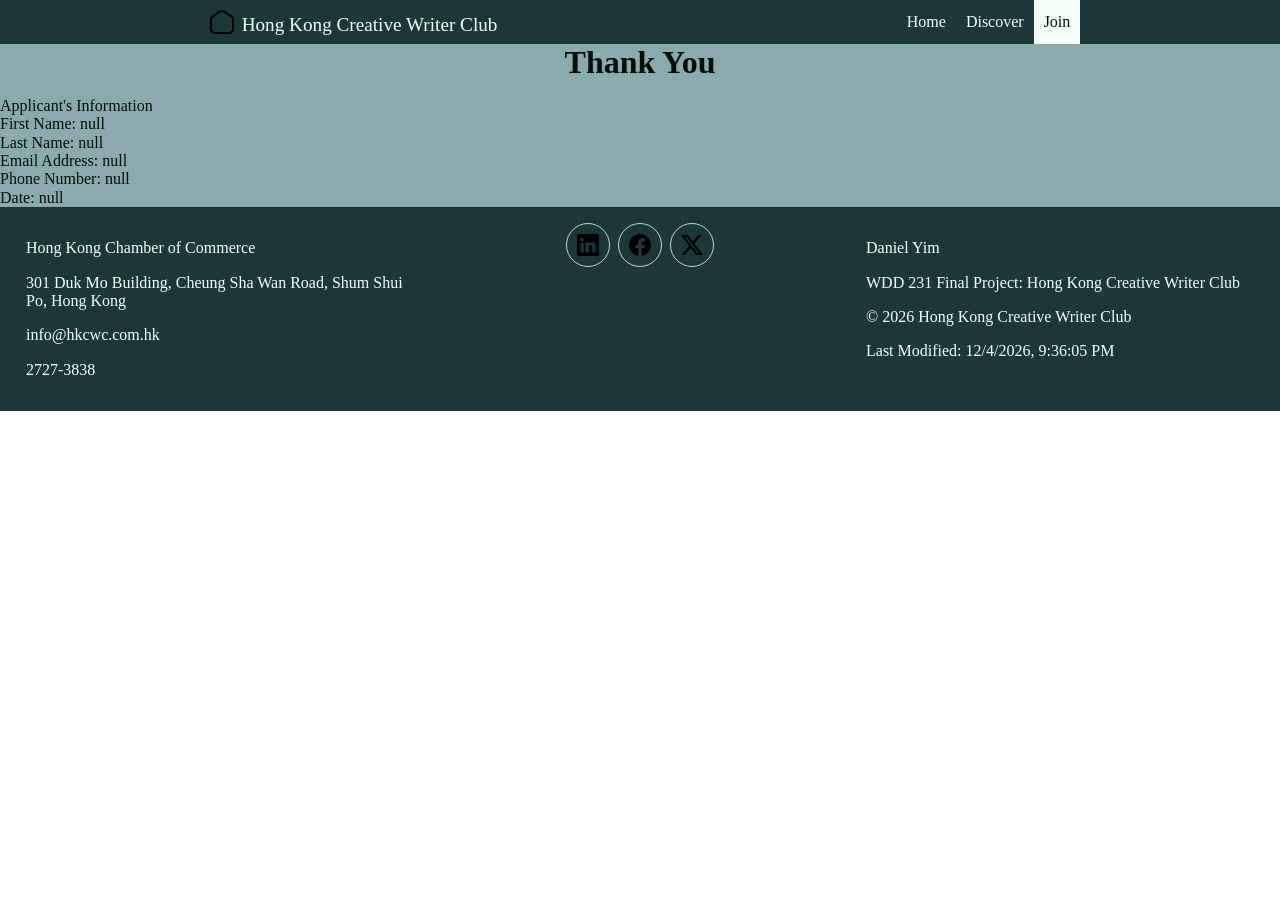
<file: final/confirm.html>
<!DOCTYPE html>
<html lang="en">
<head>
        <meta charset="UTF-8">
        <meta name="viewport" content="width=device-width, initial-scale=1.0">
        <meta name="author" content="Daniel Yim">
        <meta name="description" content="WDD 231, Web Frontend Development 1, Chamber of Commerce project, home page">
        
        <meta property="og:title" content="WDD 231 Final Project: Hong Kong Creative Writer Club Home Page">
        <meta property="og:description" content="WDD 231, Web Frontend Development 1, Individual final project, Hong Kong Creative Writer Club, home page">
        <meta property="og:image" content="https://daniely998.github.io/wdd231/chamber/images/hong-kong-flag.webp">
        <meta property="og:url" content="https://daniely998.github.io/wdd231/final/index.html">
        
        <title>WDD 231 Final Project: Hong Kong Creative Writer Club Home Page</title>

        <link rel="icon" href="images/favicon.ico">
        
        <link rel="preconnect" href="https://fonts.googleapis.com">
        <link rel="preconnect" href="https://fonts.gstatic.com" crossorigin>
        <link href="https://fonts.googleapis.com/css2?family=Playwrite+NZ+Basic:wght@100..400&family=Roboto:ital,wght@0,100..900;1,100..900&display=swap" rel="stylesheet">
        
        <link rel="stylesheet" href="styles/normalize.css">
        <link rel="stylesheet" href="styles/base.css">
        <link rel="stylesheet" href="styles/larger.css">

        <script src="scripts/navigation.js" defer></script>
        <script src="scripts/footer.js" defer></script>
        <script src="scripts/confirm.js" defer></script>
</head>
<body>
    <div class="top">
        <header>
            <img src="images/home.svg" alt="Site Logo" width="512" height="512">
            <span>Hong Kong Creative Writer Club</span>
            <button id="ham-btn" aria-label="hamburger menu" class="hamburger"></button>
        </header>
        <nav id="nav-bar" class="navigation">
            <ul>
                <li><a href="index.html">Home</a></li>
                <li><a href="discover.html">Discover</a></li>
                <li class="current"><a href="join.html">Join</a></li>
            </ul>
        </nav>
    </div>
    <main id="join-main">
        <h1>Thank You</h1>
        <div id="results"></div>
    </main>
    <footer>
        <div>
            <p>Hong Kong Chamber of Commerce</p>
            <p>301 Duk Mo Building, Cheung Sha Wan Road, Shum Shui Po, Hong Kong</p>
            <p>info@hkcwc.com.hk</p>
            <p>2727-3838</p>
        </div>
        <div class="social">
            <a href="https://linkedin.com/" target="_blank"><img src="images/linkedin.svg" alt="LinkedIn" width="16" height="16"></a>
            <a href="https://www.facebook.com/" target="_blank"><img src="images/facebook.svg" alt="Facebook" width="16" height="16"></a>
            <a href="https://x.com/" target="_blank"><img src="images/twitter-x.svg" alt="X" width="16" height="16"></a>
        </div>
        <div>
            <p>Daniel Yim</p>
            <p>WDD 231 Final Project: Hong Kong Creative Writer Club</p>
            <p>&copy; <span id="currentyear"></span> Hong Kong Creative Writer Club</p>
            <p id="lastModified">Last Modified</p>
        </div>
    </footer>
</body>
</html>
</file>
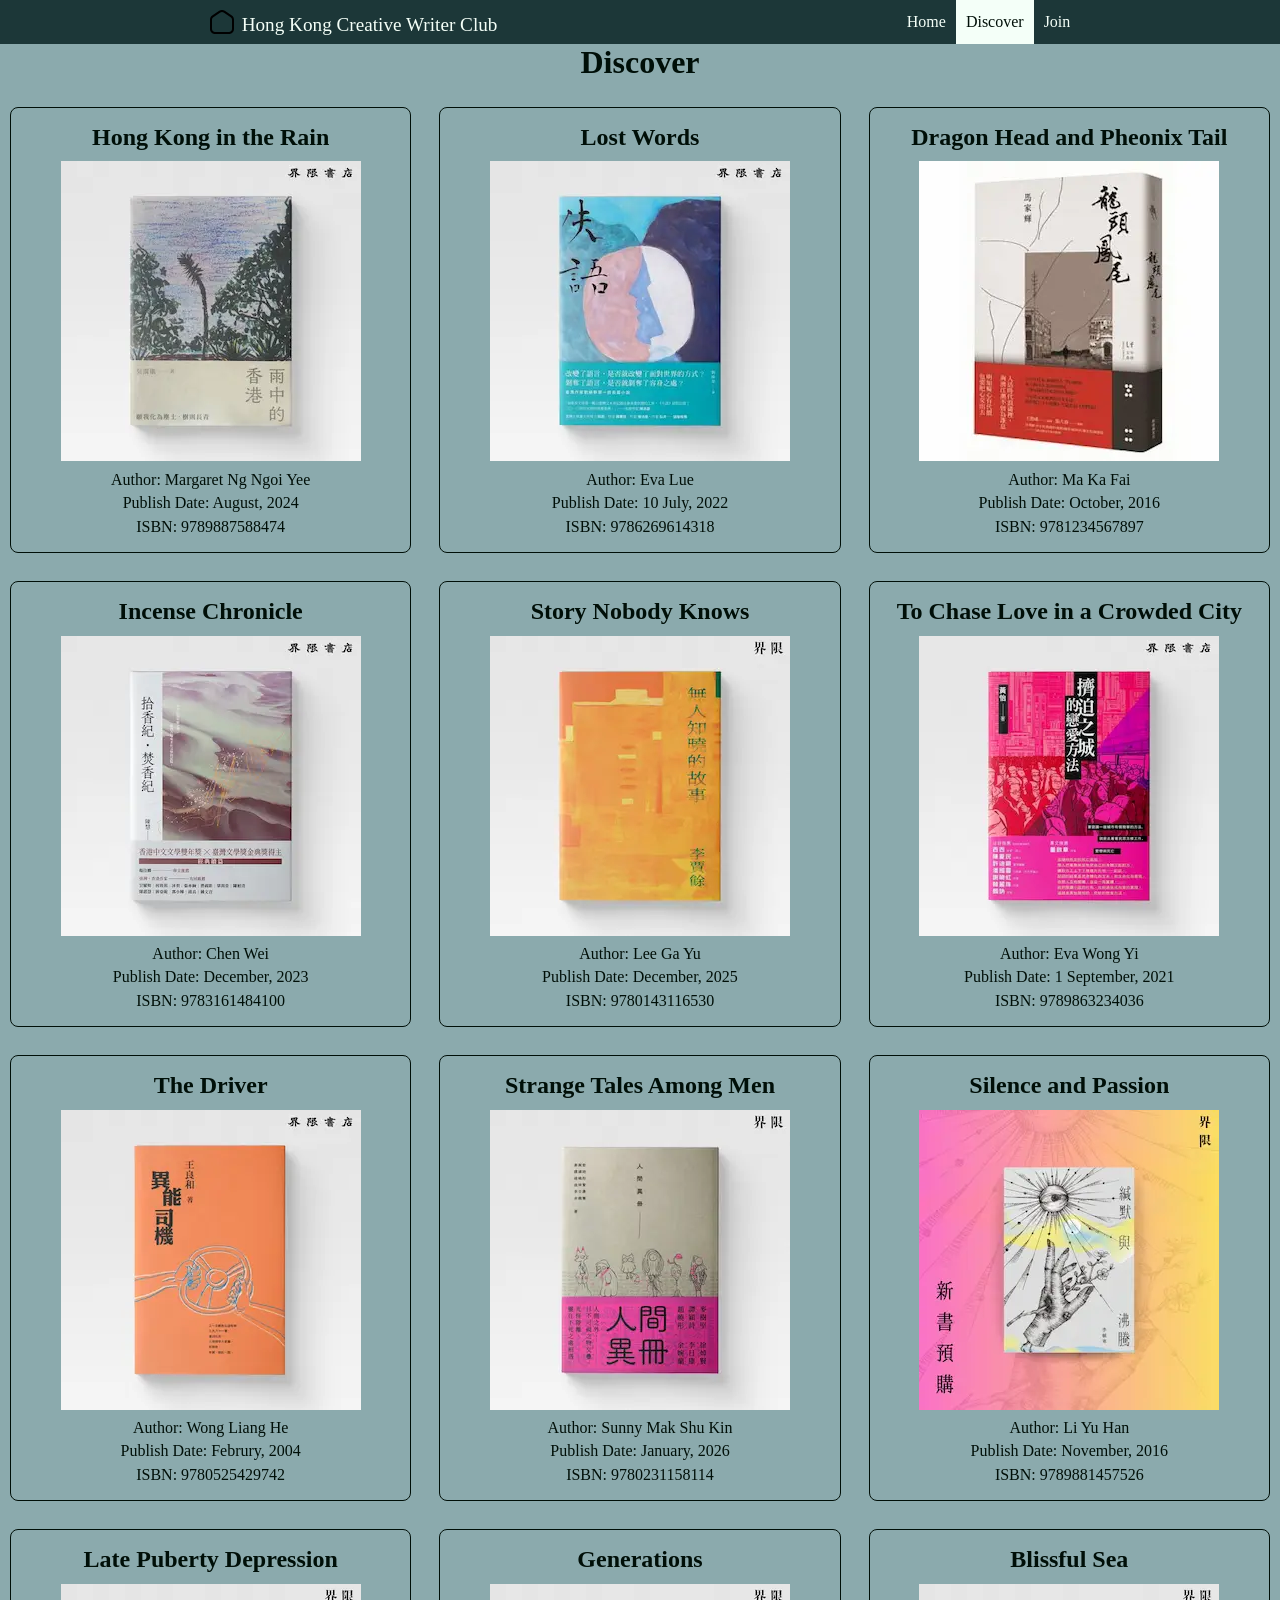
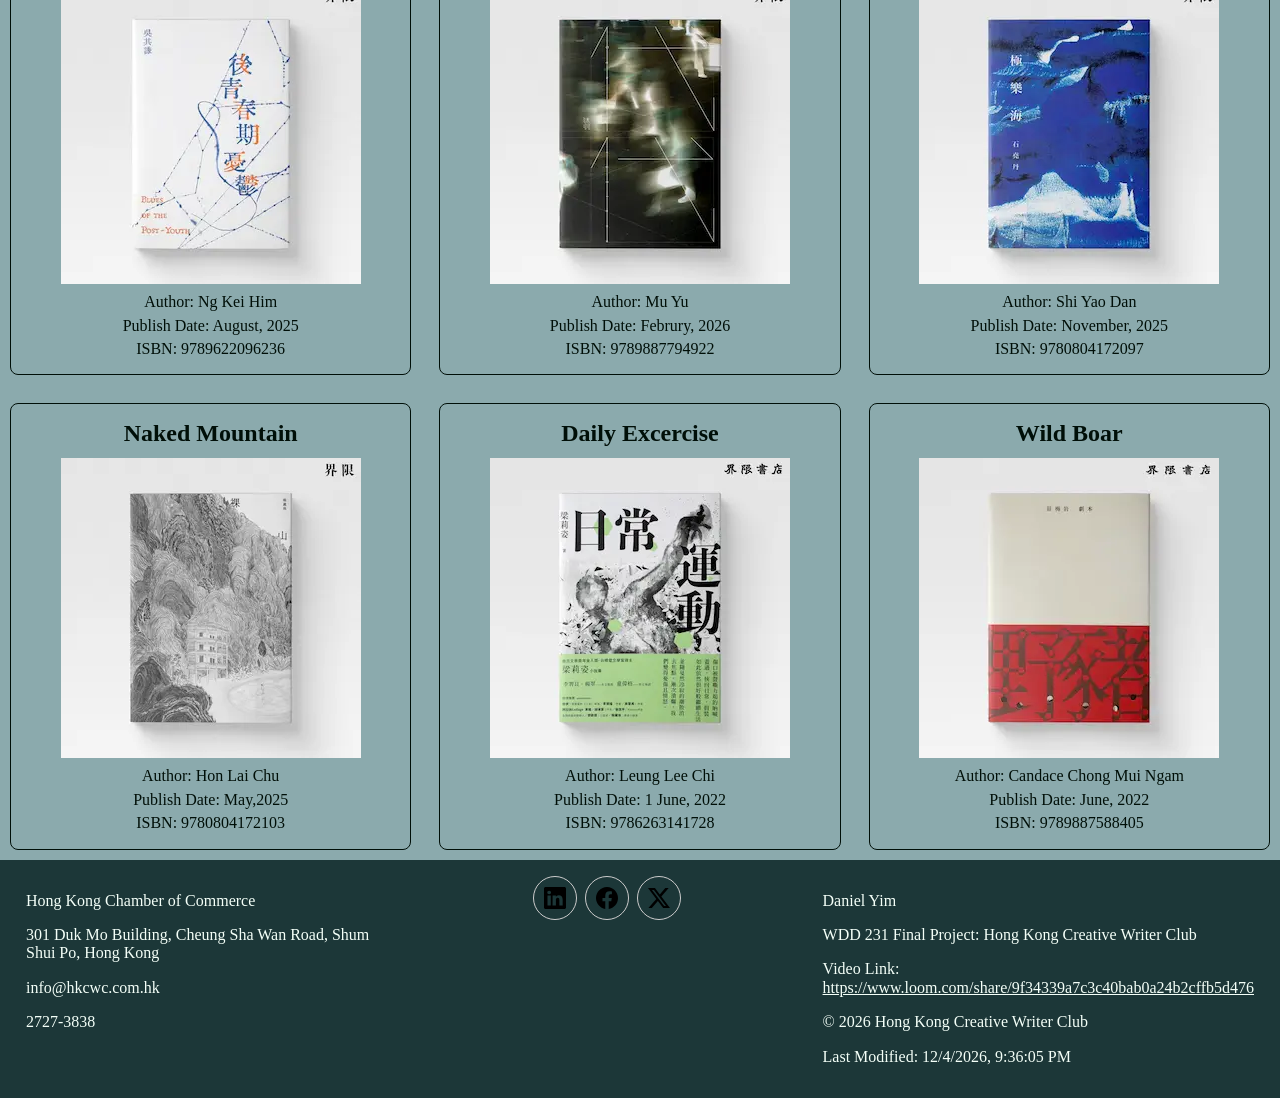
<file: final/discover.html>
<!DOCTYPE html>
<html lang="en">
<head>
        <meta charset="UTF-8">
        <meta name="viewport" content="width=device-width, initial-scale=1.0">
        <meta name="author" content="Daniel Yim">
        <meta name="description" content="WDD 231, Web Frontend Development 1, Chamber of Commerce project, discover page">
        
        <meta property="og:title" content="WDD 231 Final Project: Hong Kong Creative Writer Club Discover Page">
        <meta property="og:description" content="WDD 231, Web Frontend Development 1, Individual final project, Hong Kong Creative Writer Club, discover page">
        <meta property="og:image" content="https://daniely998.github.io/wdd231/chamber/images/hong-kong-flag.webp">
        <meta property="og:url" content="https://daniely998.github.io/wdd231/final/discover.html">
        
        <title>WDD 231 Final Project: Hong Kong Creative Writer Club Discover Page</title>

        <link rel="icon" href="../favicon.ico">
        
        <link rel="preconnect" href="https://fonts.googleapis.com">
        <link rel="preconnect" href="https://fonts.gstatic.com" crossorigin>
        <link href="https://fonts.googleapis.com/css2?family=Playwrite+NZ+Basic:wght@100..400&family=Roboto:ital,wght@0,100..900;1,100..900&display=swap" rel="stylesheet">
        
        <link rel="stylesheet" href="styles/normalize.css">
        <link rel="stylesheet" href="styles/base.css">
        <link rel="stylesheet" href="styles/larger.css">

        <script src="scripts/navigation.js" defer></script>
        <script src="scripts/footer.js" defer></script>
        <script src="scripts/discover.js" type="module"></script>
</head>
<body>
    <div class="top">
        <header>
            <img src="images/home.svg" alt="Site Logo" width="512" height="512">
            <span>Hong Kong Creative Writer Club</span>
            <button id="ham-btn" aria-label="hamburger menu" class="hamburger"></button>
        </header>
        <nav id="nav-bar" class="navigation">
            <ul>
                <li><a href="index.html">Home</a></li>
                <li class="current"><a href="discover.html">Discover</a></li>
                <li><a href="join.html">Join</a></li>
            </ul>
        </nav>
    </div>
    <main id="discover-main">
        <h1>Discover</h1>
        <div id="book"></div>
    </main>
    <footer>
        <div>
            <p>Hong Kong Chamber of Commerce</p>
            <p>301 Duk Mo Building, Cheung Sha Wan Road, Shum Shui Po, Hong Kong</p>
            <p>info@hkcwc.com.hk</p>
            <p>2727-3838</p>
        </div>
        <div class="social">
            <a href="https://linkedin.com/" target="_blank"><img src="images/linkedin.svg" alt="LinkedIn" width="16" height="16"></a>
            <a href="https://www.facebook.com/" target="_blank"><img src="images/facebook.svg" alt="Facebook" width="16" height="16"></a>
            <a href="https://x.com/" target="_blank"><img src="images/twitter-x.svg" alt="X" width="16" height="16"></a>
        </div>
        <div>
            <p>Daniel Yim</p>
            <p>WDD 231 Final Project: Hong Kong Creative Writer Club</p>
            <p>Video Link: <span><a href="https://www.loom.com/share/9f34339a7c3c40bab0a24b2cffb5d476" target="_blank">https://www.loom.com/share/9f34339a7c3c40bab0a24b2cffb5d476</a></span></p>
            <p>&copy; <span id="currentyear"></span> Hong Kong Creative Writer Club</p>
            <p id="lastModified">Last Modified</p>
        </div>
    </footer>
</body>
</html>
</file>
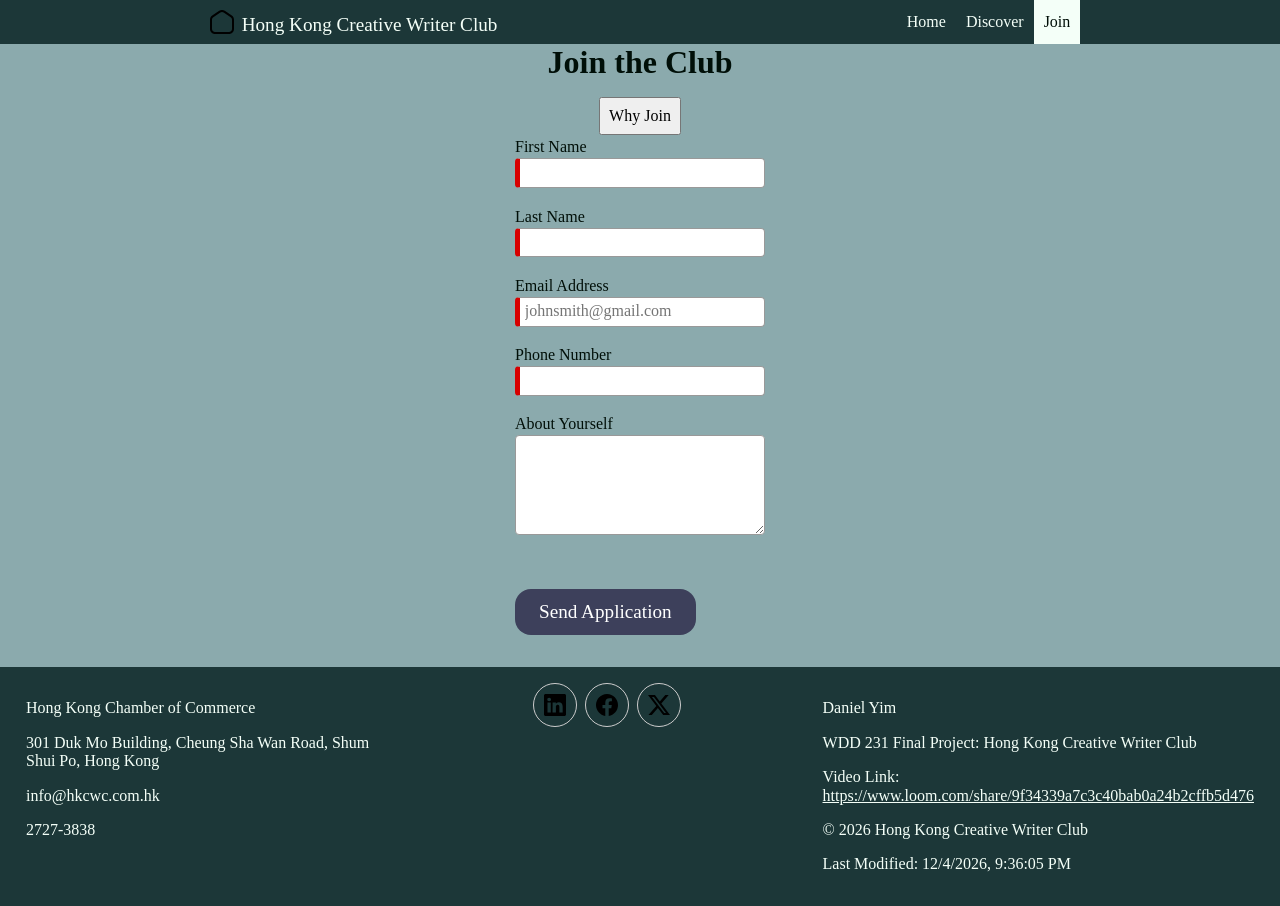
<file: final/join.html>
<!DOCTYPE html>
<html lang="en">
<head>
        <meta charset="UTF-8">
        <meta name="viewport" content="width=device-width, initial-scale=1.0">
        <meta name="author" content="Daniel Yim">
        <meta name="description" content="WDD 231, Web Frontend Development 1, Chamber of Commerce project, join page">
        
        <meta property="og:title" content="WDD 231 Final Project: Hong Kong Creative Writer Club Join Page">
        <meta property="og:description" content="WDD 231, Web Frontend Development 1, Individual final project, Hong Kong Creative Writer Club, join page">
        <meta property="og:image" content="https://daniely998.github.io/wdd231/chamber/images/hong-kong-flag.webp">
        <meta property="og:url" content="https://daniely998.github.io/wdd231/final/join.html">
        
        <title>WDD 231 Final Project: Hong Kong Creative Writer Club Join Page</title>

        <link rel="icon" href="../favicon.ico">
        
        <link rel="preconnect" href="https://fonts.googleapis.com">
        <link rel="preconnect" href="https://fonts.gstatic.com" crossorigin>
        <link href="https://fonts.googleapis.com/css2?family=Playwrite+NZ+Basic:wght@100..400&family=Roboto:ital,wght@0,100..900;1,100..900&display=swap" rel="stylesheet">
        
        <link rel="stylesheet" href="styles/normalize.css">
        <link rel="stylesheet" href="styles/base.css">
        <link rel="stylesheet" href="styles/larger.css">

        <script src="scripts/navigation.js" defer></script>
        <script src="scripts/footer.js" defer></script>
        <script src="scripts/join.js" defer></script>
</head>
<body>
    <div class="top">
        <header>
            <img src="images/home.svg" alt="Site Logo" width="512" height="512">
            <span>Hong Kong Creative Writer Club</span>
            <button id="ham-btn" aria-label="hamburger menu" class="hamburger"></button>
        </header>
        <nav id="nav-bar" class="navigation">
            <ul>
                <li><a href="index.html">Home</a></li>
                <li><a href="discover.html">Discover</a></li>
                <li class="current"><a href="join.html">Join</a></li>
            </ul>
        </nav>
    </div>
    <main id="join-main">
        <h1>Join the Club</h1>
        <div id="info">
            <button id="openModal">Why Join</button>
            <dialog id="modal">
                <div></div>
                <button id="closeModal">Close</button>
            </dialog>
        </div>
        <form method="GET" action="confirm.html">
            <label>First Name <input type="text" required name="first" title="Your First Name" autocomplete="given-name"></label>
            <label>Last Name <input type="text" required name="last" title="Your Last Name" autocomplete="family-name"></label>
            <label>Email Address <input type="email" required name="email" title="Your Email Address" autocomplete="email" placeholder="johnsmith@gmail.com"></label>
            <label>Phone Number <input type="tel" required name="phone" title="Your Phone Number" autocomplete="tel"></label>
            <label>About Yourself <textarea title="Your Organization's Description" name="description"></textarea></label>
            <label><input type="hidden" name="timestamp" id="timestamp"></label>
            <label><input type="submit" value="Send Application"><a href="confirm.html"></a></label>
        </form>    
    </main>
    <footer>
        <div>
            <p>Hong Kong Chamber of Commerce</p>
            <p>301 Duk Mo Building, Cheung Sha Wan Road, Shum Shui Po, Hong Kong</p>
            <p>info@hkcwc.com.hk</p>
            <p>2727-3838</p>
        </div>
        <div class="social">
            <a href="https://linkedin.com/" target="_blank"><img src="images/linkedin.svg" alt="LinkedIn" width="16" height="16"></a>
            <a href="https://www.facebook.com/" target="_blank"><img src="images/facebook.svg" alt="Facebook" width="16" height="16"></a>
            <a href="https://x.com/" target="_blank"><img src="images/twitter-x.svg" alt="X" width="16" height="16"></a>
        </div>
        <div>
            <p>Daniel Yim</p>
            <p>WDD 231 Final Project: Hong Kong Creative Writer Club</p>
            <p>Video Link: <span><a href="https://www.loom.com/share/9f34339a7c3c40bab0a24b2cffb5d476" target="_blank">https://www.loom.com/share/9f34339a7c3c40bab0a24b2cffb5d476</a></span></p>
            <p>&copy; <span id="currentyear"></span> Hong Kong Creative Writer Club</p>
            <p id="lastModified">Last Modified</p>
        </div>
    </footer>
</body>
</html>
</file>
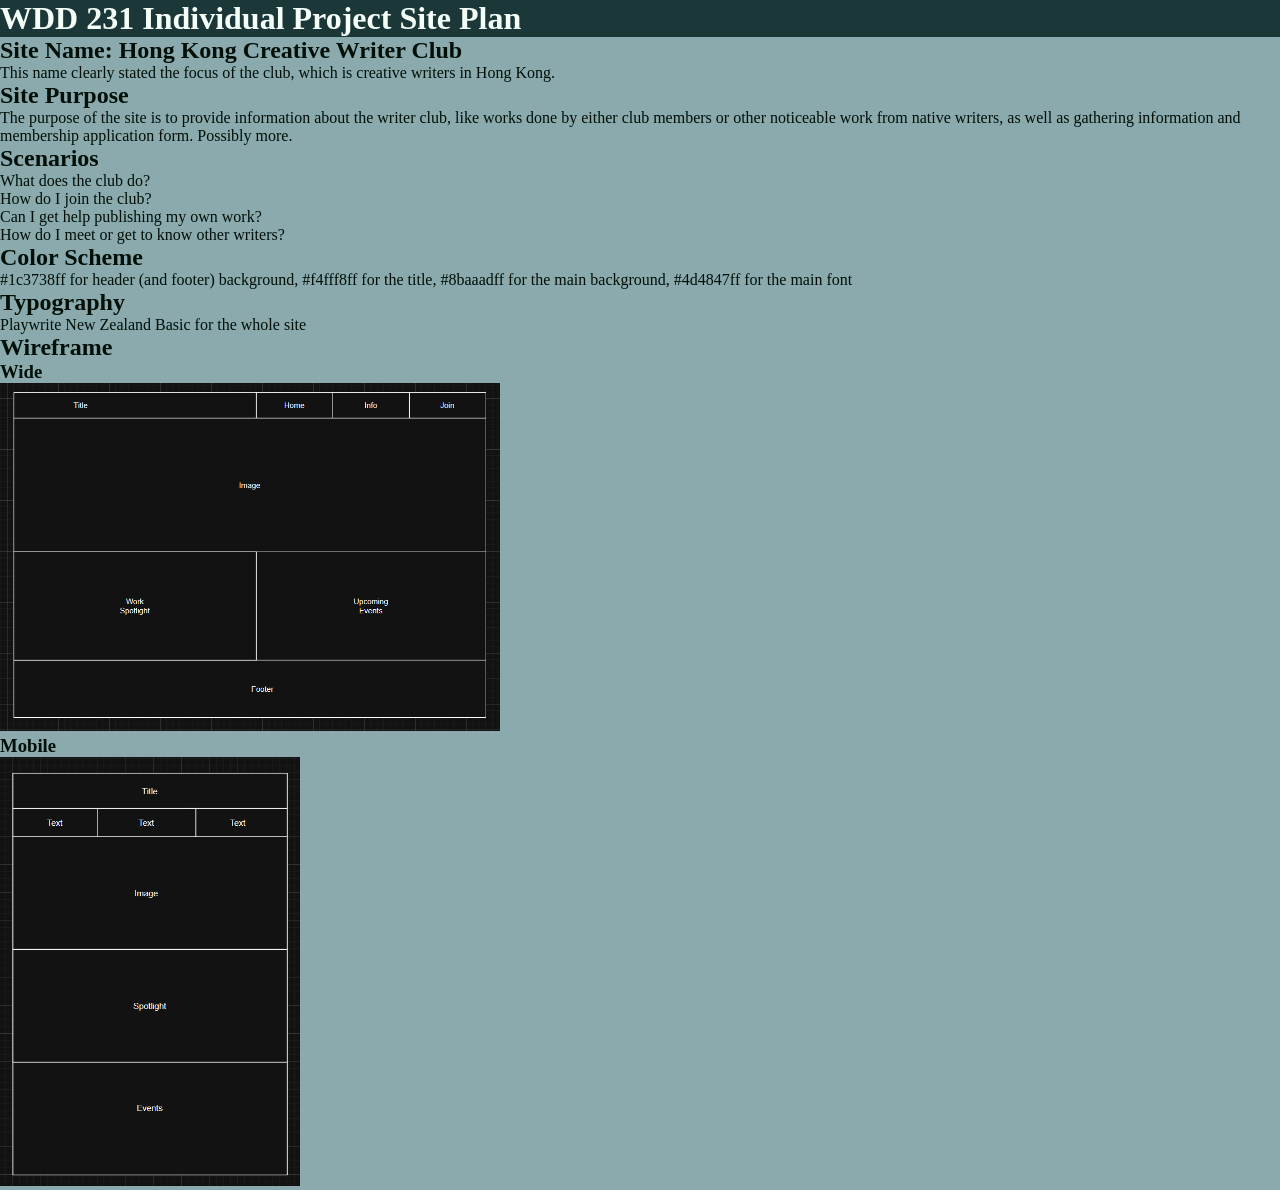
<file: final/site-plan.html>
<!DOCTYPE html>
<html lang="en">
<head>
    <meta charset="UTF-8">
    <meta name="viewport" content="width=device-width, initial-scale=1.0">
    <title>WDD 231 Individual Project Site Plan</title>
    <link rel="stylesheet" href="styles/site-plan.css">
    <link rel="preconnect" href="https://fonts.googleapis.com">
    <link rel="preconnect" href="https://fonts.gstatic.com" crossorigin>
    <link href="https://fonts.googleapis.com/css2?family=Playwrite+NZ+Basic:wght@100..400&family=Roboto:ital,wght@0,100..900;1,100..900&display=swap" rel="stylesheet">
</head>
<body>
    <header>
        <h1>WDD 231 Individual Project Site Plan</h1>
    </header>
    <main>
        <h2>Site Name: Hong Kong Creative Writer Club</h2>
        <p>This name clearly stated the focus of the club, which is creative writers in Hong Kong.</p>
        <h2>Site Purpose</h2>
        <p>The purpose of the site is to provide information about the writer club, like works done by either club members or other noticeable work from native writers, as well as gathering information and membership application form. Possibly more.</p>
        <h2>Scenarios</h2>
        <p>What does the club do?</p>
        <p>How do I join the club?</p>
        <p>Can I get help publishing my own work?</p>
        <p>How do I meet or get to know other writers?</p>
        <h2>Color Scheme</h2>
        <p>#1c3738ff for header (and footer) background, #f4fff8ff for the title, #8baaadff for the main background, #4d4847ff for the main font</p>
        <h2>Typography</h2>
        <p>Playwrite New Zealand Basic for the whole site</p>
        <h2>Wireframe</h2>
        <h3>Wide</h3>
        <img src="images/project-wireframe-wide.png" alt="wireframe wide" width="500">
        <h3>Mobile</h3>
        <img src="images/project-wireframe-mobile.png" alt="wireframe mobile" width="300">
    </main>
    <footer></footer>
</body>
</html>
</file>
<file: styles/base.css>
* {
    font-family: "Roboto", sans-serif;
    box-sizing: border-box;
}

/* HEADER */
header {
    display: grid;
    grid-template-columns: 24px auto 44px;
    padding: 5px 0 5px 10px;
    align-items: end;
    border-bottom: solid 1px #ddd;
    column-gap: 8px;
}

header img {
    display: block;
    width: 100%;
    height: auto;
    padding-bottom: 5px;
}

header span {
    font-size: 1.2rem;
    /* color: ; */
    padding-bottom: 3px;
}

/* HAMBURGER */
.hamburger {
    background: none;
    border: none;
    cursor: pointer;
    font-size: 2rem;
    font-family: Verdana, Geneva, Tahoma, sans-serif;
}

.hamburger::before {
    content: "\2630";
}

.hamburger.show::before {
    content: "\00d7";
}

/* NAVIGATION */
.navigation {
    display: none;
}

.navigation.show {
    display: block;
}

.navigation ul {
    list-style-type: none;
    margin: 0;
    padding: 0;
}

.navigation a {
    display: block;
    padding: .8rem 10px;
    color: #3D405B;
    text-decoration: none;
    border-bottom: solid 1px #ddd;
}

.navigation li.current {
    background-color: #eee;
}

.navigation a:hover {
    background-color: #E07A5F;
}

/* MAIN */
main {
    margin: auto 10px;
    display: flex;
    flex-direction: column;
}

h1 {
    color: #3D405B;
}

h2 {
    text-align: center;
}

.photo {
    text-align: center;
}

.photo img {
    width: 250px;
}

.buttons button {
    width: 100px;
    margin-left: 10px;
}

.course {
    text-align: center;
}

/* FOOTER */
footer {
    background-color: #eee;
    padding: 1rem 10px;
    text-align: center;
}

.social {
    display: flex;
    justify-content: center;
    column-gap: 8px;
}

.social a {
    display: flex;
    justify-content: center;
    align-items: center;
    width: 44px;
    height: 44px;
    border: #ccc solid 1px;
    border-radius: 22px;
}

.social img {
    width: 22px;
    height: 22px;
}

.social a:hover {
    background-color: #ddd;
}
</file>
<file: styles/larger.css>
@media only screen and (min-width: 38rem) {
    header, main, nav, footer {
        max-width: 900px;
        margin: 0 auto;
    }

    header {
        grid-template-columns: 24px auto;
    }

    .hamburger {
        display: none;
    }

    .navigation {
        display: block;
        border-bottom: solid 1px #eee;
    }

    .navigation ul {
        display: flex;
    }

    .navigation a {
        border: none;
    }

    .split {
        display: grid;
        grid-template-columns: 2fr 1fr;
    }

    .cousre div{
        display: grid;
        grid-template-columns: 1fr 1fr 1fr;
    }
}
</file>
<file: chamber/styles/base.css>
* {
    font-family: "Roboto", sans-serif;
    box-sizing: border-box;
}

.top {
    background-color: lightblue;
}

/* HEADER */
header {
    display: grid;
    grid-template-columns: 24px auto 44px;
    padding: 5px 0 5px 10px;
    align-items: end;
    /* border-bottom: solid 1px #ddd; */
    column-gap: 8px;
}

header img {
    display: block;
    width: 100%;
    height: auto;
    padding-bottom: 5px;
}

header span {
    font-size: 1.2rem;
    /* color: ; */
    padding-bottom: 3px;
}

/* HAMBURGER */
.hamburger {
    background: none;
    border: none;
    cursor: pointer;
    font-size: 2rem;
    font-family: Verdana, Geneva, Tahoma, sans-serif;
}

.hamburger::before {
    content: "\2630";
}

.hamburger.show::before {
    content: "\00d7";
}

/* NAVIGATION */
.navigation {
    display: none;
}

.navigation.show {
    display: block;
}

.navigation ul {
    list-style-type: none;
    margin: 0;
    padding: 0;
}

.navigation a {
    display: block;
    padding: .8rem 10px;
    color: #000;
    text-decoration: none;
    border-bottom: solid 1px #ddd;
}

.navigation li.current {
    background-color: orange;
}

.navigation a:hover {
    background-color: orange;
}

/* MAIN */
h1 {
    text-align: center;
}

.menu {
    text-align: center;
    margin: 0.5rem;
}

/* HOME */
.hero {
    position: relative;
}

.hero img {
    width: 100%;
}

.hero button {
    position: absolute;
    width: 100px;
    height: 30px;
    bottom: 5%;
    right: 5%;
}

.event, .current-weather, .forecast {
    border: solid thin;
    margin: 0.3rem;
    padding-left: 1rem;
}

/* CARDS */
.grid, .spotlight {
	display: grid;
	grid-gap: 0.5rem;
	grid-template-columns: repeat(auto-fit, minmax(320px, 1fr));
    text-align: center;
}

.grid section, .spotlight section {
    background-color: #ddd;
    border-radius: 8px;
}

.list {
    display: flex;
    flex-direction: column;
}

.list section {
    display: grid;
    grid-template-columns: 1.75fr 2fr 0.75fr 2fr;
}

.list section:nth-child(odd) {
	background-color: #ddd;
}

.bottom {
    background-color: lightblue;
}

/* FORM */
form {
    margin: 1rem 2%;
}

form label {
    display: block;
    font-size: 1rem;
    padding-top: .2rem;
}

input[type=text],
input[type=tel],
input[type=email],
select,
textarea {
    display: block;
    margin: .1rem 0 1rem 0;
    padding: .3rem;
    border: 1px solid #999;
    border-radius: 4px;
    font-size: 1rem;
    color: #3D405B;
    width: 250px;
}

input[type=text],
input[type=tel],
input[type=email],
select {
    border-left-width: 5px;
    border-left-color:#555;
}

textarea {
    height: 100px;
}

input:required {border-left-color: #d70000;}
input:focus {border-left-color: black; outline:none;}
input:required:valid{border-left-color: green;}

input[type=submit] {
    border: none;
    text-align: center;
    background-color: #3D405B;
    color: white;
    border-radius: 1rem;
    padding: .75rem 1.5rem;
    margin: 2rem 0;
    font-size: 1.2rem;
    appearance: none;
}

#form-main div h2 {
    text-align: center;
}

@keyframes fadeColor {
    0% {
        background-color: lightblue;
    }
    50% {
        background-color: lightgreen;
    }
    100% {
        background-color: lightblue;
    }
}

.join-card {
    display: flex;
    flex-direction: column;
    background-color: lightblue;
    border: 1px solid #999;
    border-radius: 8px;
    justify-content: center;
    align-items: center;
    height: 150px;
    margin: 1rem;
    animation-name: fadeColor;
    animation-iteration-count: infinite;
    animation-duration: 4s;
}

.join-card button {
    width: 100px;
    height: 30px;
}

/* DISCOVER */
#welcome {
    text-align: center;
}

#places {
    display: grid;
    grid-gap: 0.5rem;
    text-align: center;
    margin: 1rem;
}

.places-card {
    background-color: #ddd;
    padding: 0.5rem;
    border: 1px solid #000;
    border-radius: 8px;

    display: grid;
    grid-template-areas:
    "name"
    "image"
    "location"
    "description"
    "button";
}

.places-card h2 {
    grid-area: name;
}

.places-card figure {
    grid-area: image;
}

.places-card img {
    width: 100%;
    object-fit: cover;
}

.places-card p {
    grid-area: description;
}

.places-card address {
    grid-area: location;
}

.places-card button {
    grid-area: button;
    width: 100px;
    height: 30px;
    justify-self: center;
}

/* FOOTER */
footer {
    padding: 1rem 10px;
}

.social {
    display: flex;
    justify-content: center;
    column-gap: 8px;
}

.social a {
    display: flex;
    justify-content: center;
    align-items: center;
    width: 44px;
    height: 44px;
    border: #ccc solid 1px;
    border-radius: 22px;
}

.social img {
    width: 22px;
    height: 22px;
}

.social a:hover {
    background-color: #ddd;
}
</file>
<file: chamber/styles/larger.css>
@media only screen and (min-width: 38rem) {
    header, main, nav, footer {
        margin: 0 auto;
    }

    .top {
        display: grid;
        grid-template-columns: auto auto;
    }

    header {
        grid-template-columns: 24px auto;
    }

    .hamburger {
        display: none;
    }

    .navigation {
        display: block;
        border-bottom: solid 1px #eee;
    }

    .navigation ul {
        display: flex;
    }

    .navigation a {
        border: none;
    }

    footer {
        display: grid;
        grid-template-columns: 1fr 1fr 1fr;
    }

    .home-main {
        display: grid;
        grid-template-columns: 2fr 1fr 1fr;
    }

    .grid {
        grid-template-columns: 1fr 1fr 1fr;
    }

    #form-main {
        display: grid;
        grid-template-columns: 1fr 1fr;
    }

    .places-card {
        grid-template-areas:
        "image name"
        "image location"
        "image description"
        "image button";
    }

    .places-card img {
        width: 300px;
    }
    .places-card img:hover {
        box-shadow: 0 0 50px #333;
    }
}

@media only screen and (min-width: 64rem) {
    #places {
        grid-template-columns: 1fr 1fr;
    }
}
</file>
<file: final/styles/base.css>
:root {
    --onyx: #000f08ff;
    --jet-black: #1c3738ff;
    --charcoal: #4d4847ff;
    --mint-cream: #f4fff8ff;
    --cool-steel: #8baaadff;
}

* {
    font-family: "Playwrite NZ Basic", cursive;
    box-sizing: border-box;
    margin: 0;
    padding: 0;
}

.top, footer {
    background-color: var(--jet-black);
    color: var(--mint-cream);
}

/* HEADER */
header {
    display: grid;
    grid-template-columns: 24px auto 44px;
    padding: 5px 0 5px 10px;
    align-items: end;
    column-gap: 8px;
}

header img {
    display: block;
    width: 100%;
    height: auto;
    padding-bottom: 5px;
}

header span {
    font-size: 1.2rem;
    padding-bottom: 3px;
}

/* HAMBURGER */
.hamburger {
    background: none;
    border: none;
    cursor: pointer;
    font-size: 2rem;
    font-family: Verdana, Geneva, Tahoma, sans-serif;
}

.hamburger::before {
    color: var(--mint-cream);
    content: "\2630";
}

.hamburger.show::before {
    color: var(--mint-cream);
    content: "\00d7";
}

/* NAVIGATION */
.navigation {
    display: none;
}

.navigation.show {
    display: block;
}

.navigation ul {
    list-style-type: none;
    margin: 0;
    padding: 0;
}

.navigation a {
    display: block;
    padding: .8rem 10px;
    color: var(--mint-cream);
    text-decoration: none;
}

.navigation li.current a {
    color: var(--onyx);
    background-color: var(--mint-cream);
}

.navigation a:hover {
    color: var(--onyx);
    background-color: var(--mint-cream);
}

/* MAIN */
main {
    background-color: var(--cool-steel);
    color: var(--onyx);
}

h1 {
    text-align: center;
    margin: 0 0 1rem;
}

/* FOOTER */
footer {
    padding: 1rem 10px;
}

footer div p {
    margin: 1rem;
}

footer a {
    color: var(--mint-cream);
}

.social {
    display: flex;
    justify-content: center;
    column-gap: 8px;
}

.social a {
    display: flex;
    justify-content: center;
    align-items: center;
    width: 44px;
    height: 44px;
    border: #ccc solid 1px;
    border-radius: 22px;
}

.social img {
    width: 22px;
    height: 22px;
}

.social a:hover {
    background-color: #ddd;
}

/* HOME */
#welcome {
    text-align: center;
    padding: 20px;
    font-size: x-large;
}

#home-main img {
    width: 100%;
}

#home-sub div {
    border: solid 1px var(--onyx);
    border-radius: 8px;
    padding: 1rem;
    margin: 10px;
}

#home-sub h2 {
    margin-bottom: 10px;
}

#home-sub p {
    margin-top: 5px;
}

/* DISCOVER */
#book {
	display: grid;
	grid-gap: 0.5rem;
	grid-template-columns: repeat(auto-fit, minmax(320px, 1fr));
    text-align: center;
}

.book-card {
    border: solid 1px var(--onyx);
    border-radius: 8px;
    padding: 1rem;
    margin: 10px;
}

.book-card h2 {
    margin-bottom: 10px;
}

.book-card p {
    margin-top: 5px;
}

/* FORM */
#info {
    text-align: center;
}

#openModal {
    padding: 8px;
}

#modal {
    background-color: white;
    border: 1px solid var(--onyx);
    border-radius: 8px;
    box-shadow: 0 0 10px rgb(0 0 0 / 50%);
    margin: auto;
    padding: 1rem;
}

#modal p {
    margin: 1rem;
}

#closeModal {
    padding: 4px;
}

form {
    margin: 1rem 2%;
}

form label {
    display: block;
    font-size: 1rem;
    padding-top: .2rem;
}

input[type=text],
input[type=tel],
input[type=email],
textarea {
    display: block;
    margin: .1rem 0 1rem 0;
    padding: .3rem;
    border: 1px solid #999;
    border-radius: 4px;
    font-size: 1rem;
    color: #3D405B;
    width: 250px;
}

input[type=text],
input[type=tel],
input[type=email] {
    border-left-width: 5px;
    border-left-color:#555;
}

textarea {
    height: 100px;
}

input:required {border-left-color: #d70000;}
input:focus {border-left-color: black; outline:none;}
input:required:valid{border-left-color: green;}

input[type=submit] {
    border: none;
    text-align: center;
    background-color: #3D405B;
    color: white;
    border-radius: 1rem;
    padding: .75rem 1.5rem;
    margin: 2rem 0;
    font-size: 1.2rem;
    appearance: none;
}
</file>
<file: final/styles/larger.css>
@media only screen and (min-width: 38rem) {
    header, nav{
        margin: 0 auto;
    }

    .top {
        display: grid;
        grid-template-columns: auto auto;
    }

    header {
        grid-template-columns: 24px auto;
    }

    .hamburger {
        display: none;
    }

    .navigation {
        display: block;
    }

    .navigation ul {
        display: flex;
    }

    .navigation a {
        border: none;
    }

    footer {
        display: grid;
        grid-template-columns: 1fr 1fr 1fr;
    }

    /* HOME */
    #home-sub {
        display: grid;
        grid-template-columns: 1fr 1fr;
    }
    
    /* FORM */
    form {
        width: 250px;
        margin: 0 auto;
    }
}
</file>
<file: week4/startHere/startHere/styles/small.css>
*{box-sizing: border-box;}
html {
  -webkit-text-size-adjust: 100%; 
  -ms-text-size-adjust: 100%;
}

h1 {
  color: #3D405B;
}

form {
    margin: 1rem 2%;
  
    label {
      display: block;
      font-size: .8rem;
      color: purple;
      padding-top: .2rem;
    }
    h3 {
      font-size: .9rem;
      color: #E07A5F;
      margin: 1.5rem 0 .2rem 0;
      border-bottom: 1px solid #eee;
    }
  
    input[type=text],
    input[type=tel],
    input[type=date],
    input[type=email],
    select {
      display: block;
      margin: .1rem 0 1rem 0 ;
      padding: .3rem;
      border: 1px solid #999;
      border-radius: 4px;
      border-left-width: 5px;
      border-left-color:#555;
      font-size: 1rem;
      color: #3D405B;
      width: 250px;
    }
  
    input:required {border-left-color: #d70000;}
    input:focus {border-left-color: black; outline:none;}
    input:required:valid{border-left-color: green;}
  
    input[type=submit] {
      border: none;
      text-align: center;
      background-color: #3D405B;
      color: white;
      border-radius: 1rem;
      padding: .75rem 1.5rem;
      margin: 2rem 0;
      font-size: 1.2rem;
      -webkit-appearance: none;
      appearance: none;
    }
  }
  input:-webkit-autofill{
    -webkit-text-fill-color: #3D405B;
  }
  
  #results {
    background-color: #F4F1DE;
    padding: 0 1rem;
    border: 1px solid #E07A5F;
    border-radius: 6px;
  }
</file>
<file: week4/startHere/startHere/styles/large.css>
@media only screen and (min-width: 38rem) {


} /*end media query*/
</file>
<file: week4/startLab/startLab/styles/small.css>
*{box-sizing: border-box;}

dialog {
  border: 1px solid rgb(0 0 0 / 10%);
  border-radius: .25rem;
  padding: 1rem;
  background-color: #fff;
  box-shadow: 0 0 3rem #777;
  width: 90%;
  max-width: 600px;
}

::backdrop {
  background-color: rgb(0 0 0 / 50%);
}

dialog button {
  position: absolute;
  top: 23px;
  right: 23px;
  padding: .5rem 1rem;
  border: 1px solid rgb(0 0 0 / 10%);
}
</file>
<file: week4/startLab/startLab/styles/large.css>
@media only screen and (min-width: 38rem) {


} /*end media query*/
</file>
<file: styles/prophets.css>
h1 {
    text-align: center;
}

#cards {
	display: grid;
	grid-gap: 0.5rem;
	grid-template-columns: repeat(auto-fit, minmax(320px, 1fr));
    text-align: center;
}

#cards section {
    background-color: lightblue;
    border: thin solid;
}
</file>
<file: final/styles/site-plan.css>
:root {
    --onyx: #000f08ff;
    --jet-black: #1c3738ff;
    --charcoal: #4d4847ff;
    --mint-cream: #f4fff8ff;
    --cool-steel: #8baaadff;
}

* {
    font-family: "Playwrite NZ Basic", cursive;
    box-sizing: border-box;
    margin: 0;   
}

header, footer {
    background-color: var(--jet-black);
    color: var(--mint-cream);
}

main {
    background-color: var(--cool-steel);
    color: var(--onyx);
}
</file>
